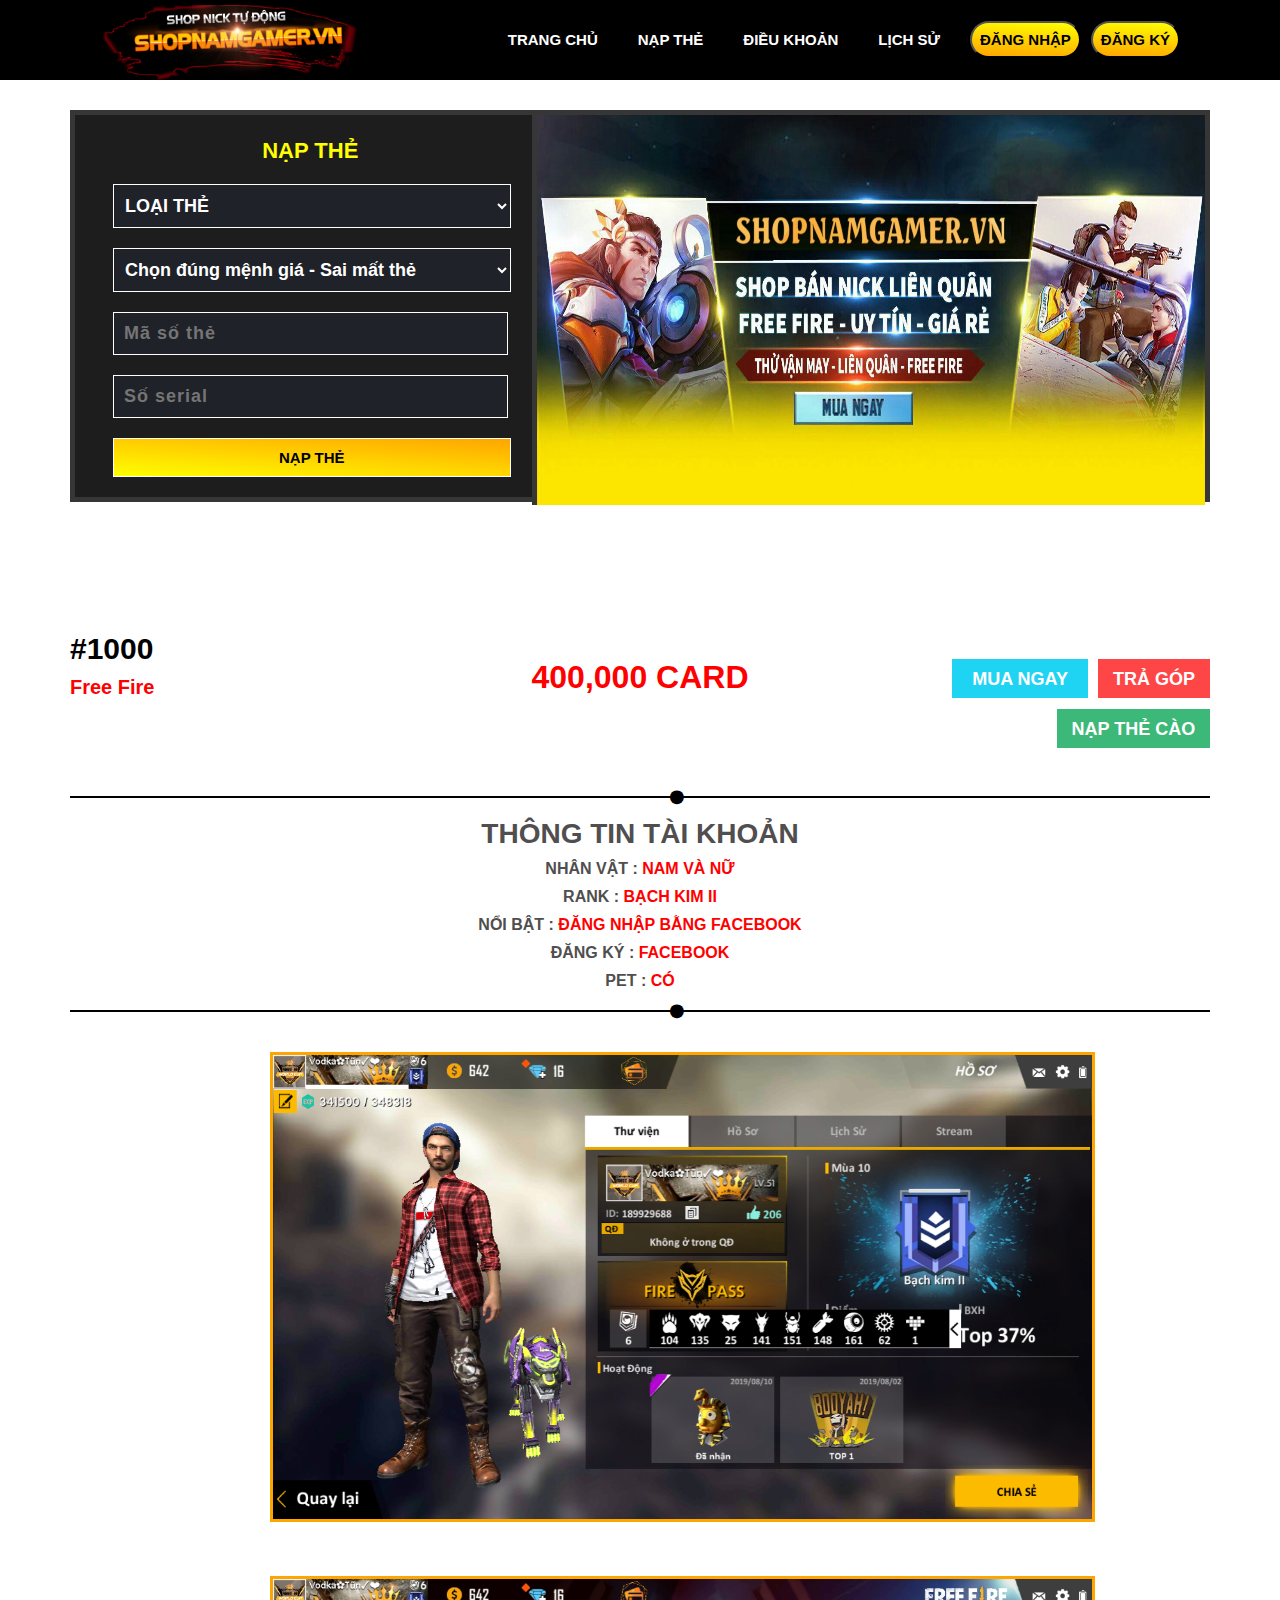
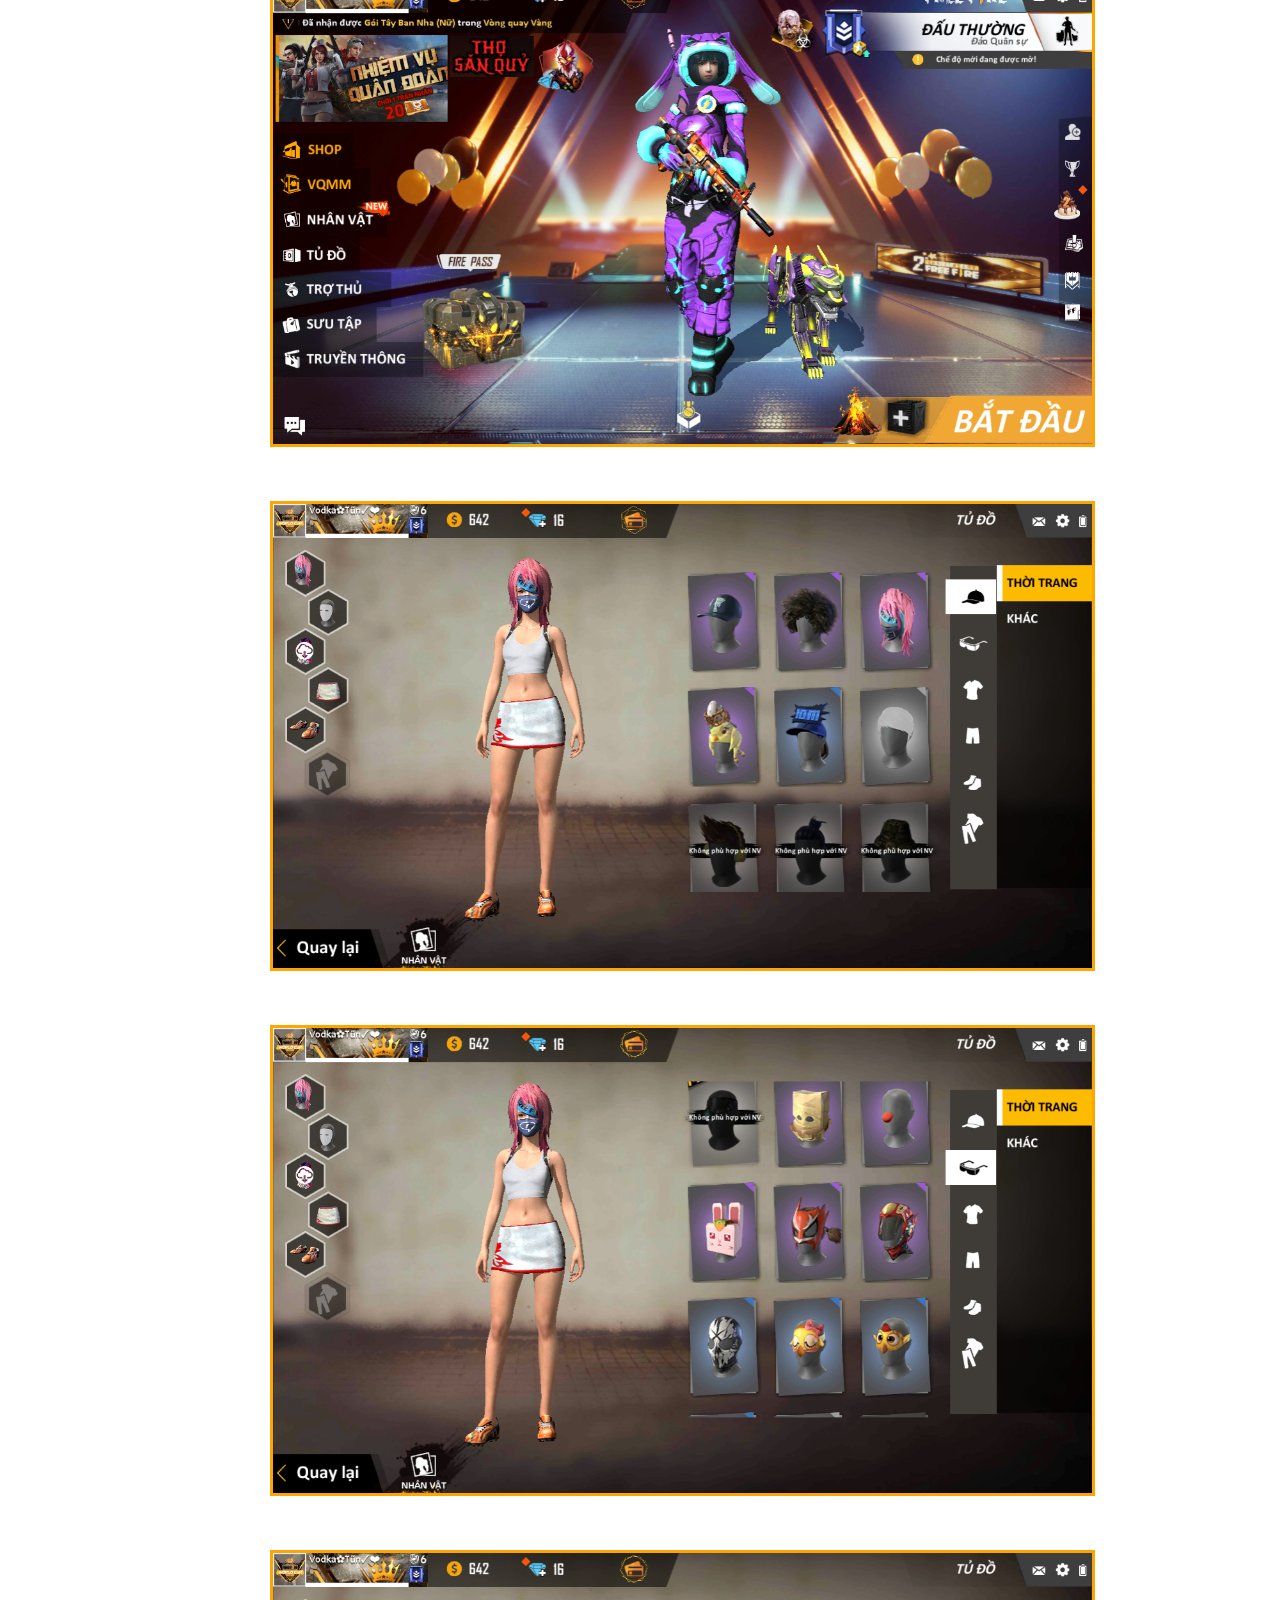
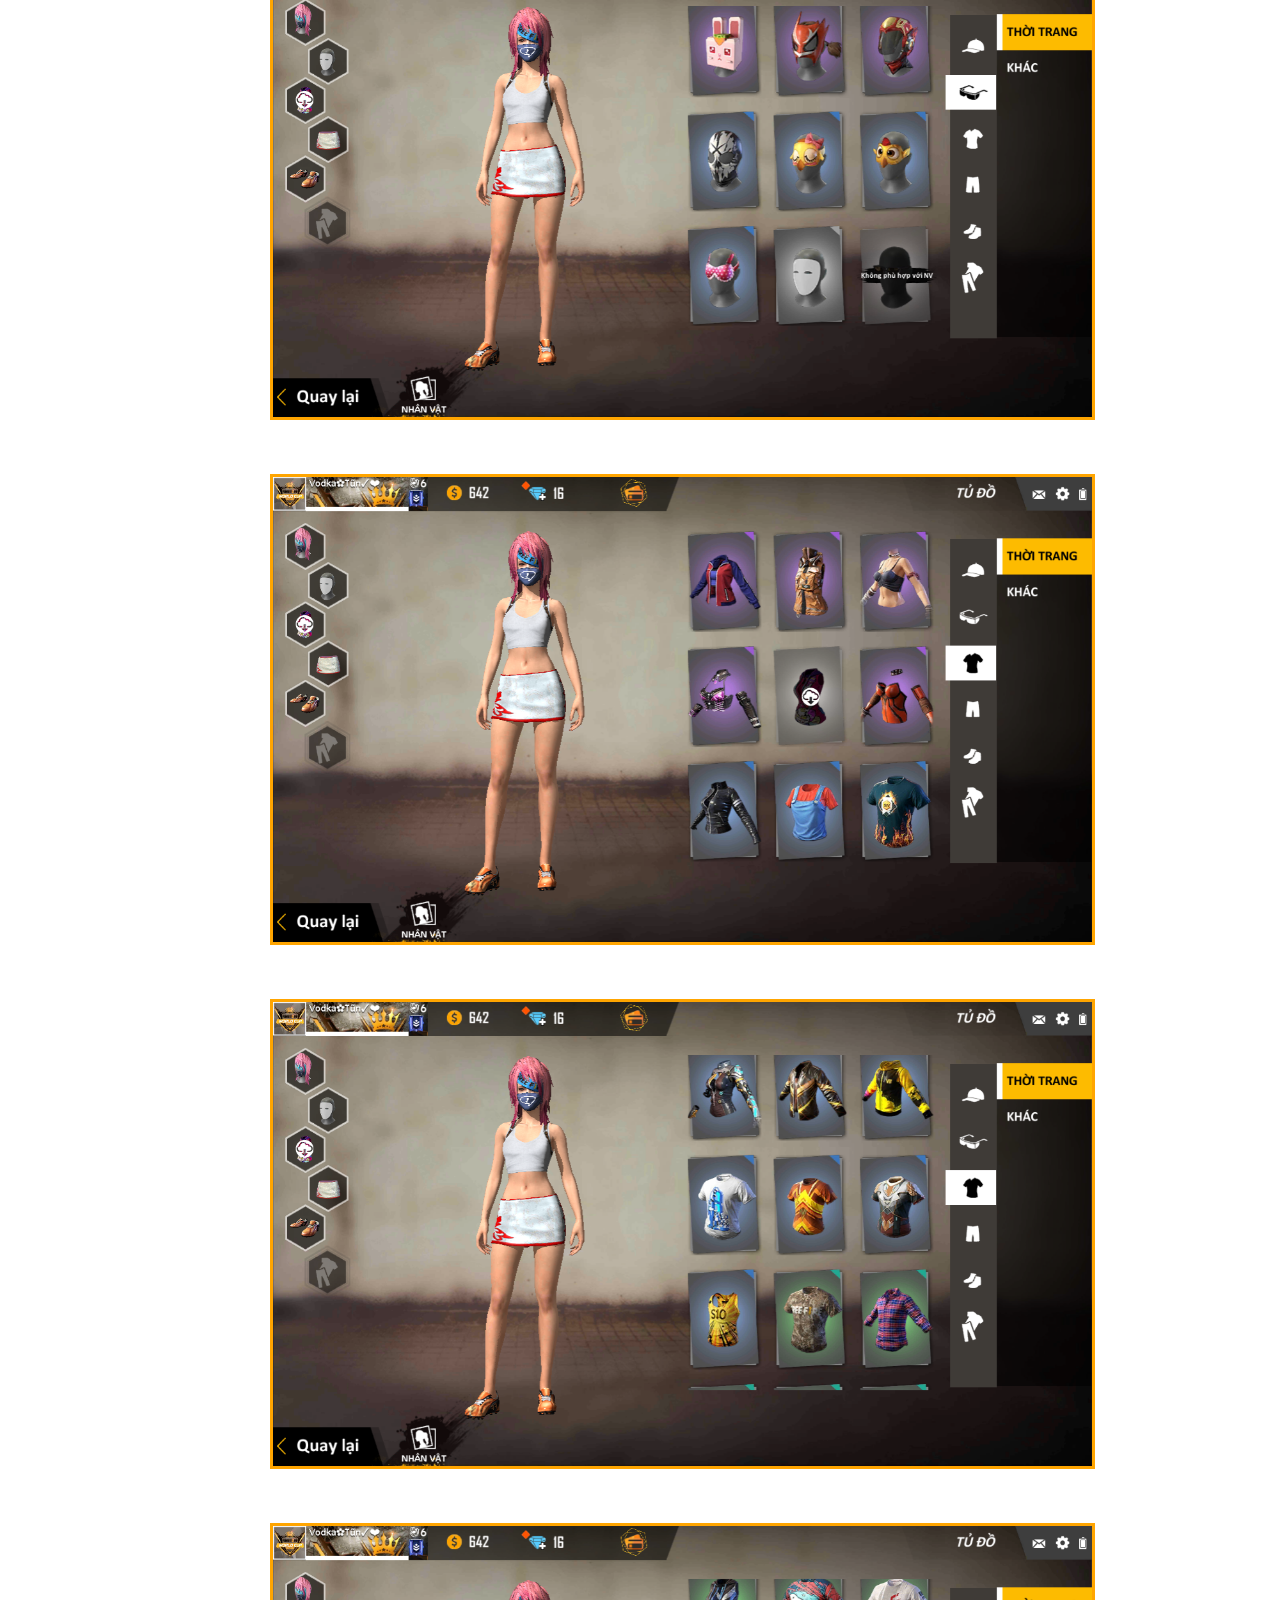
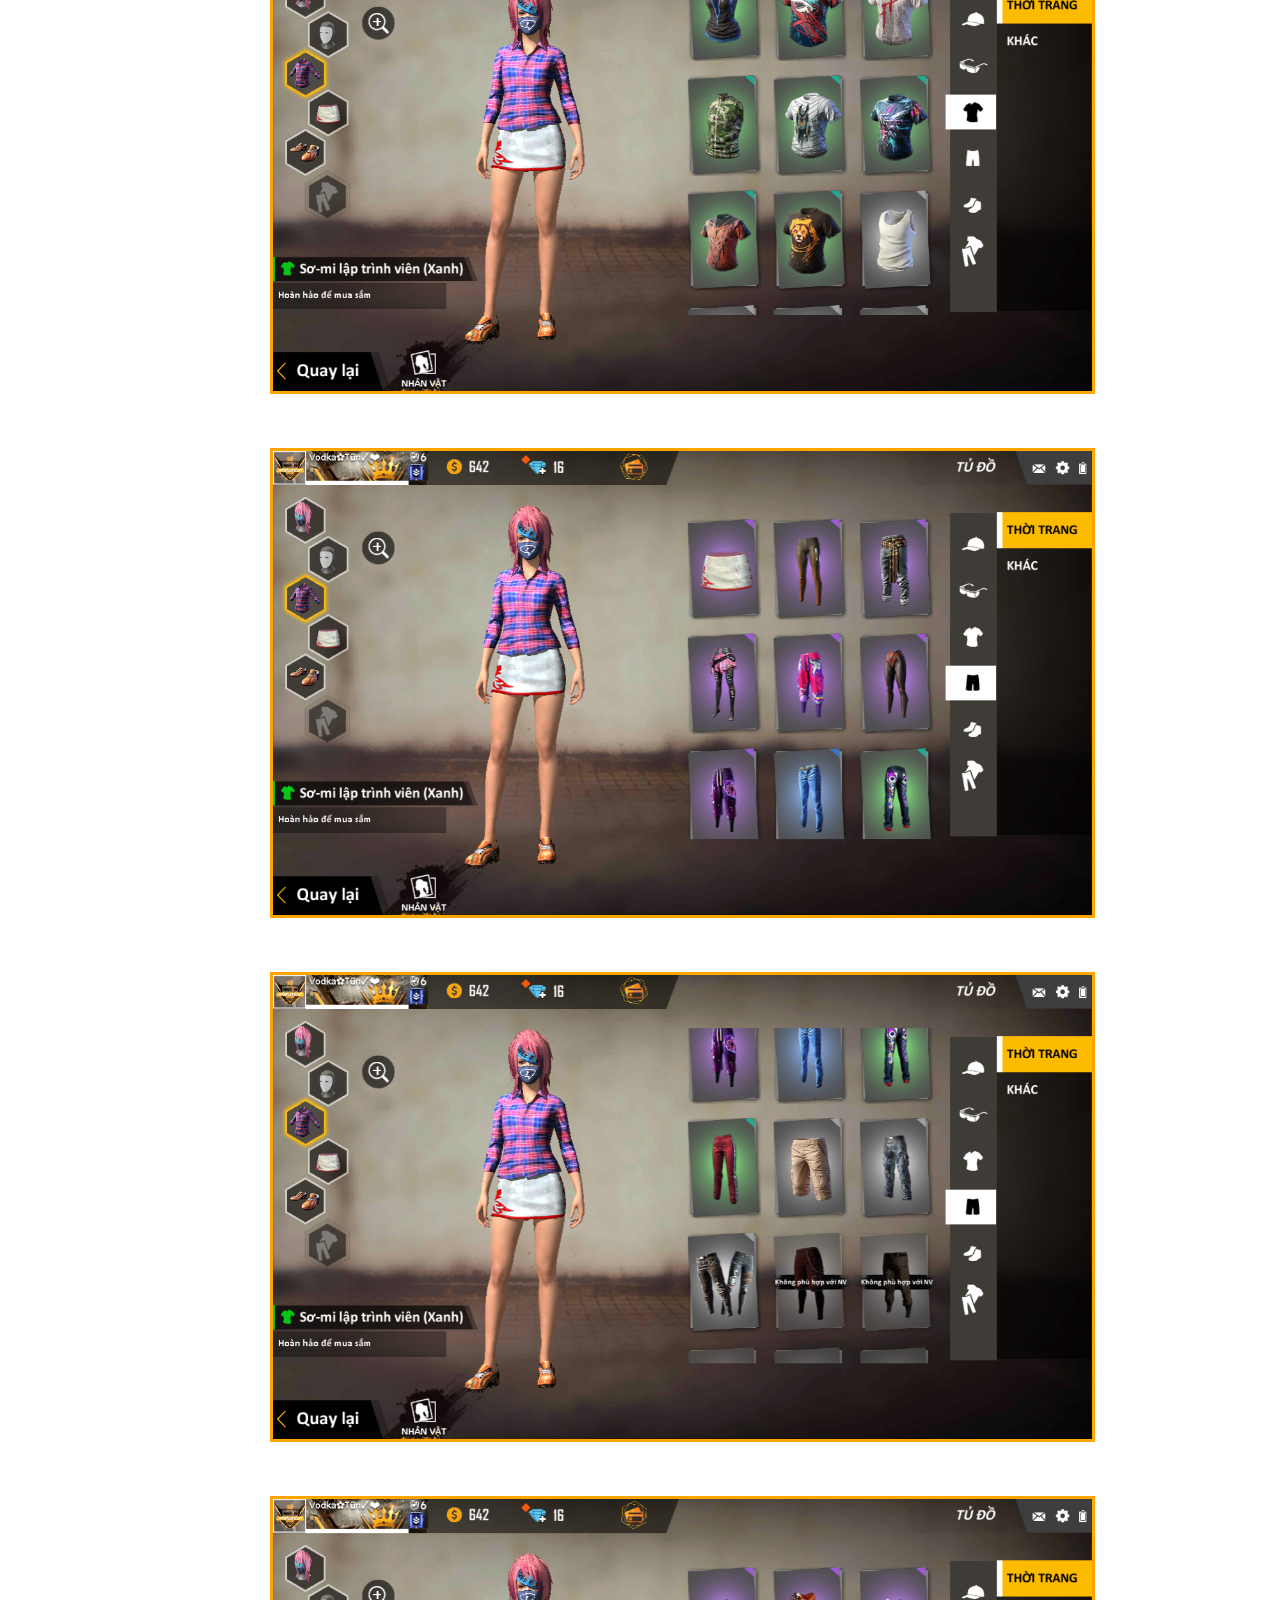
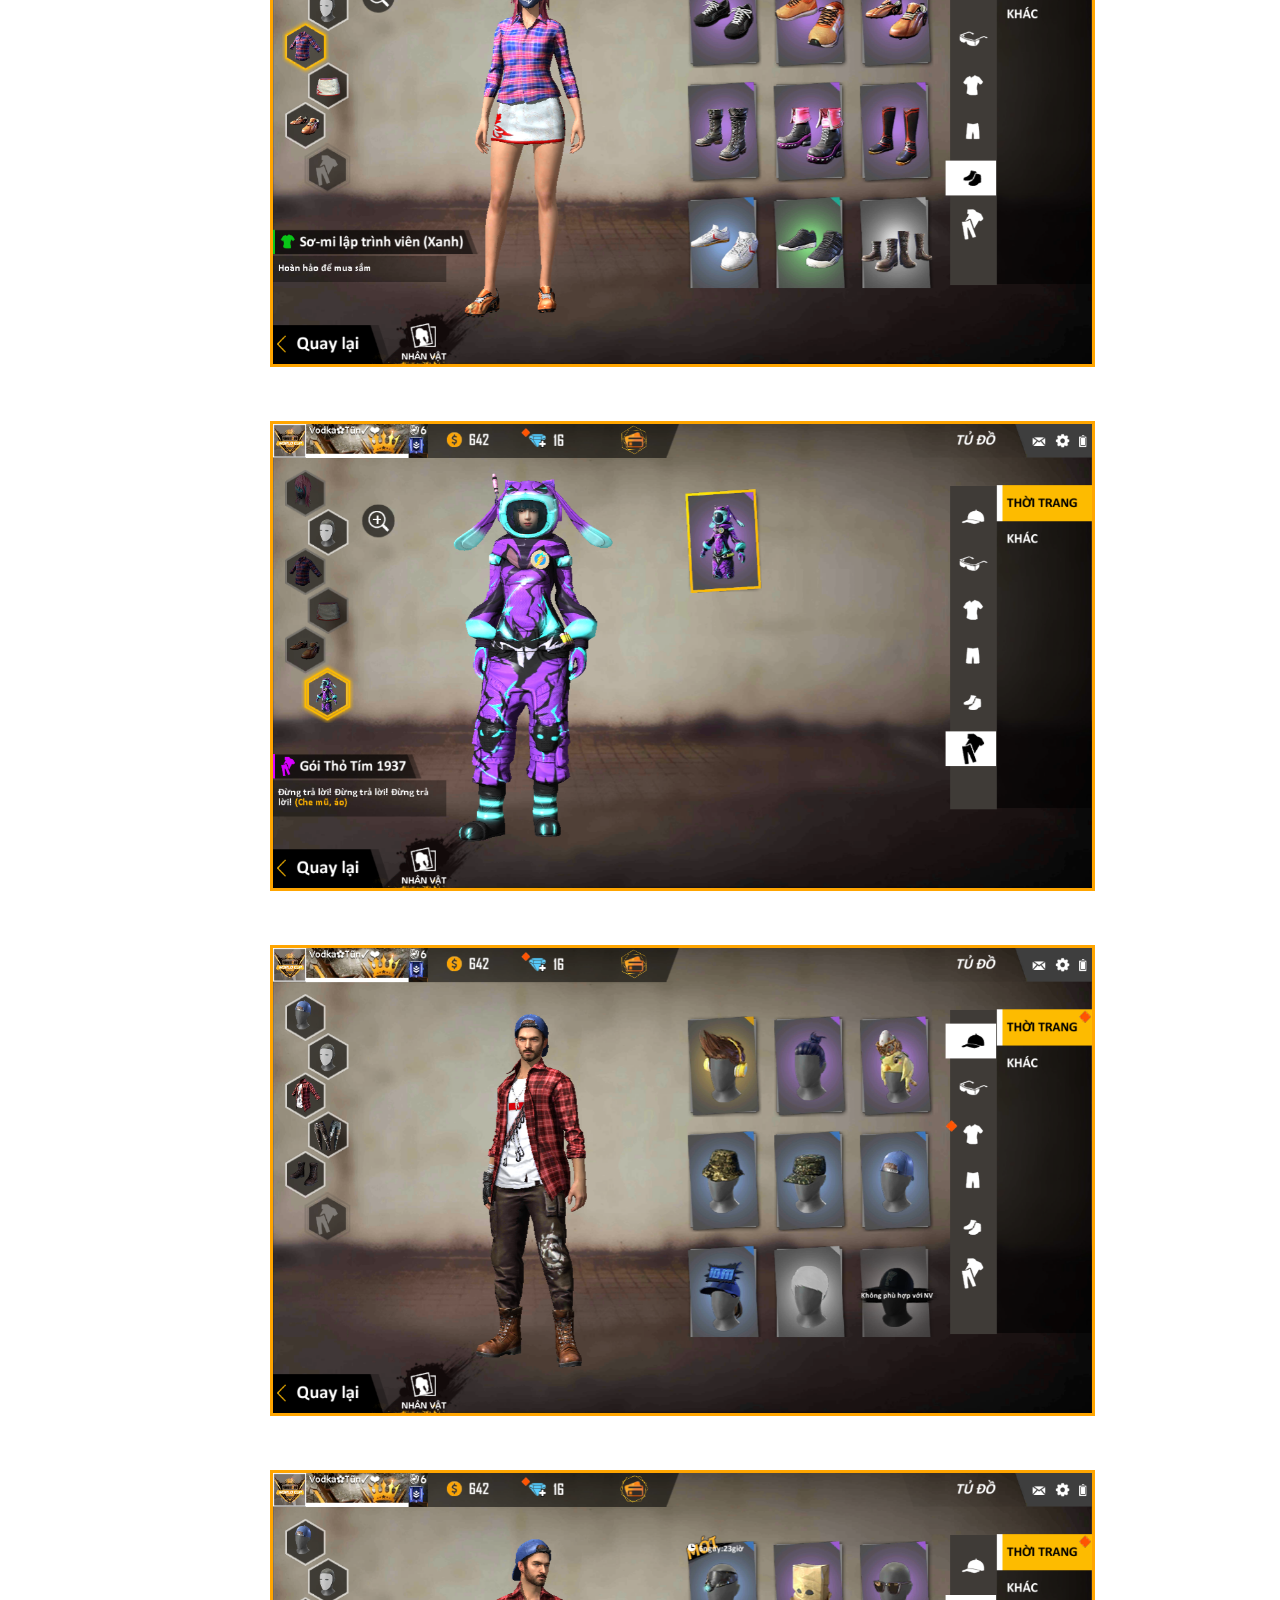
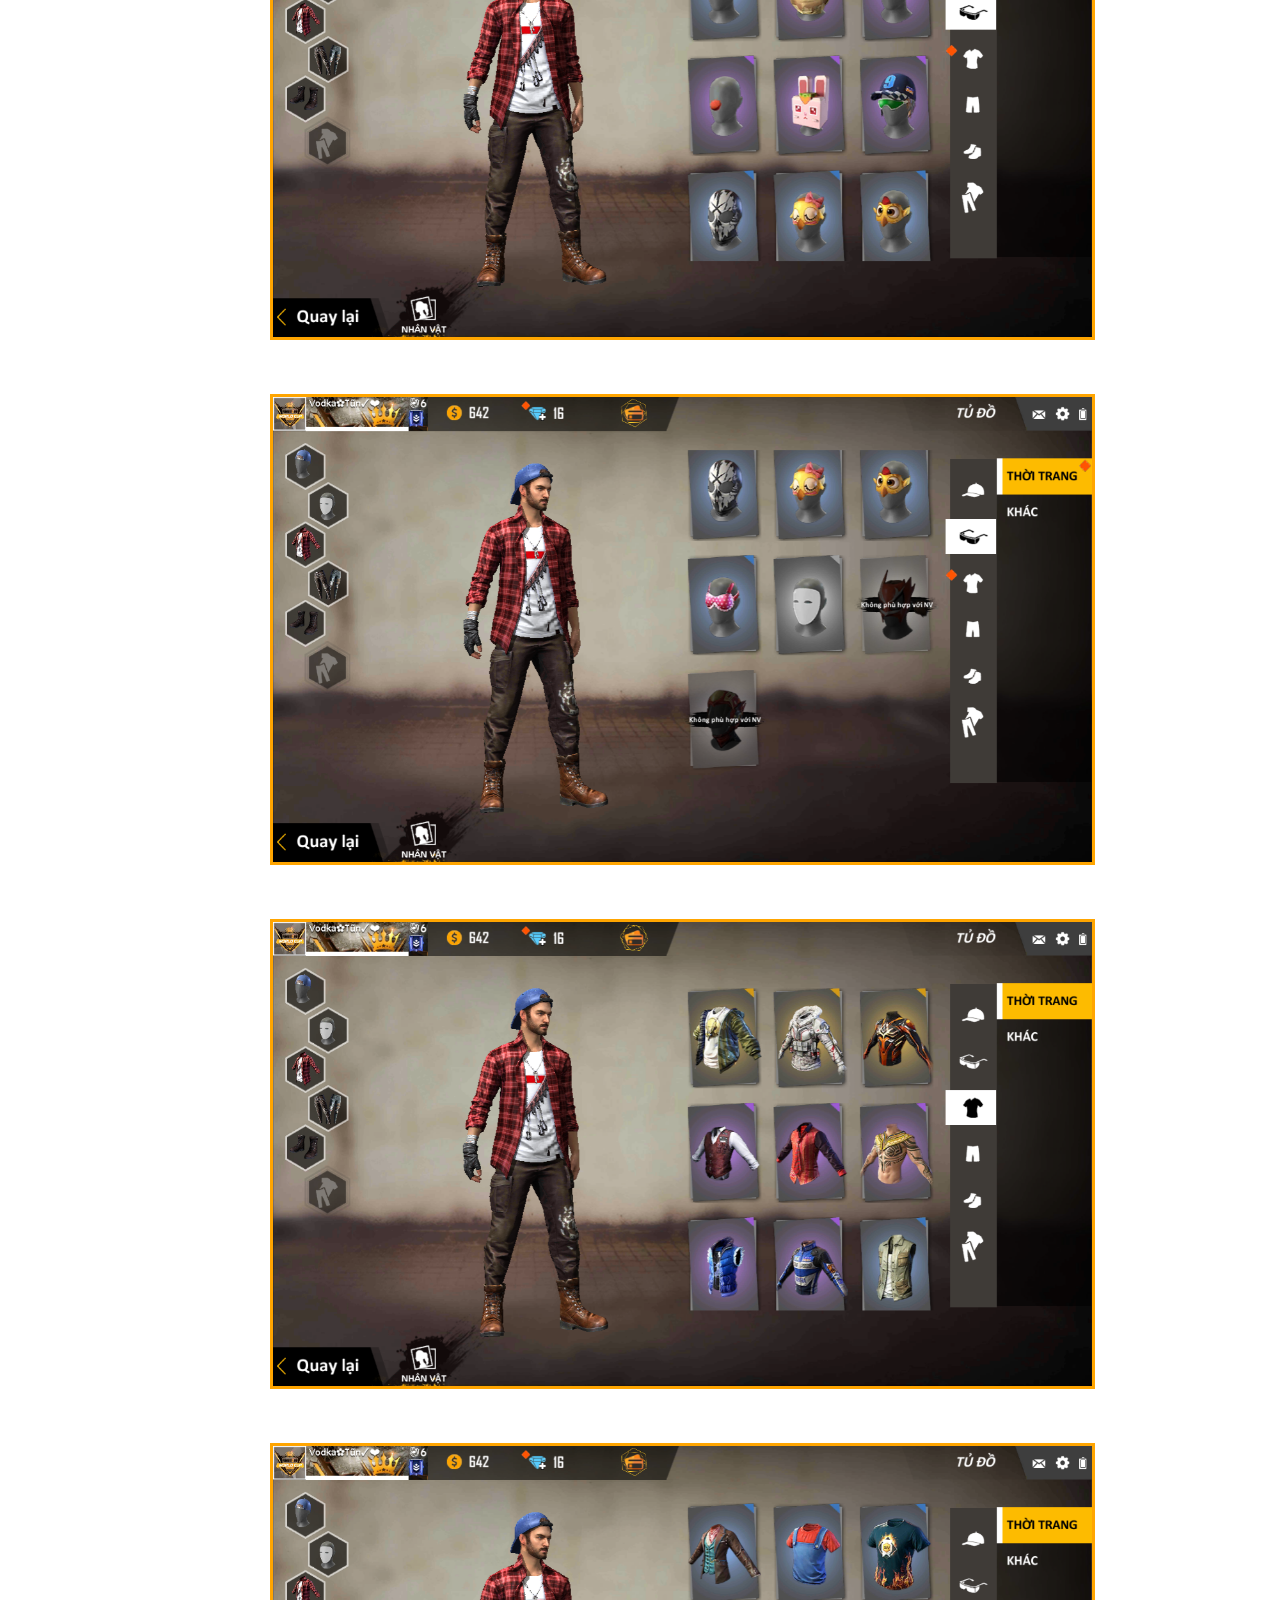
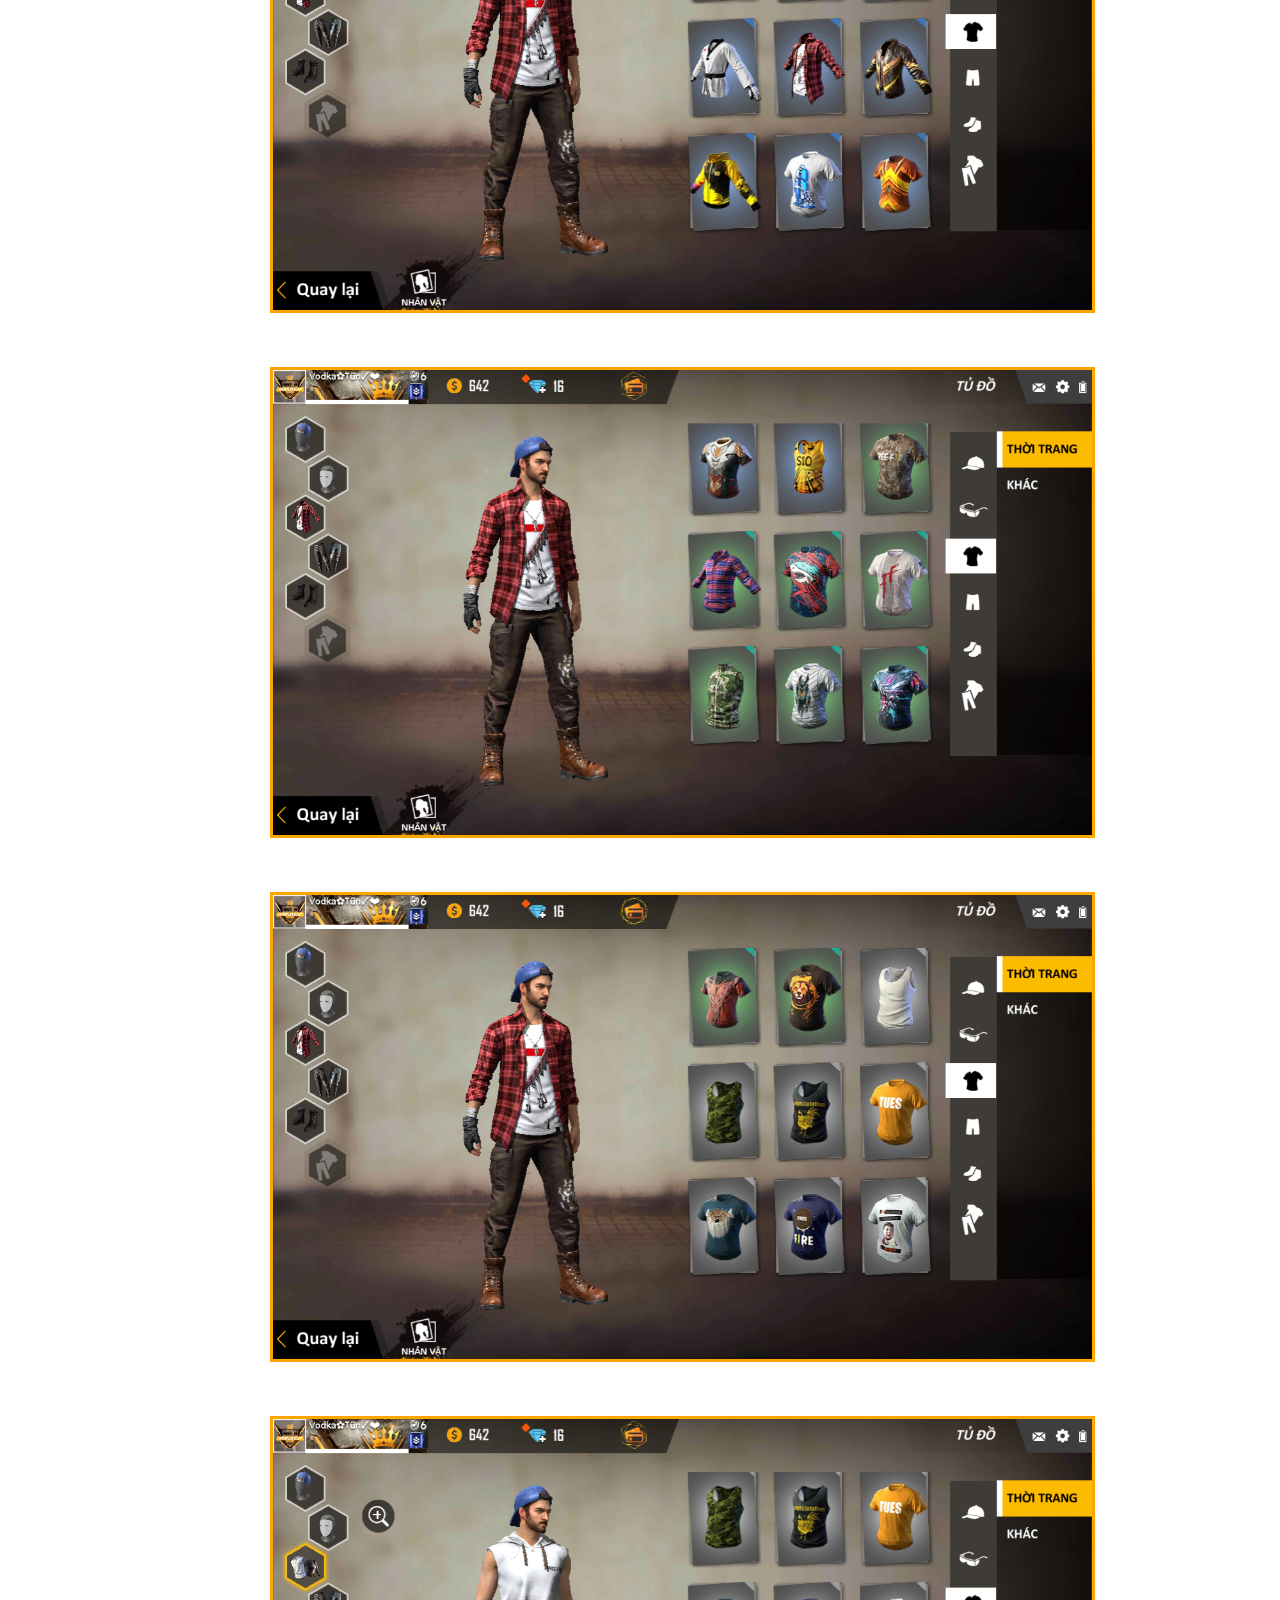
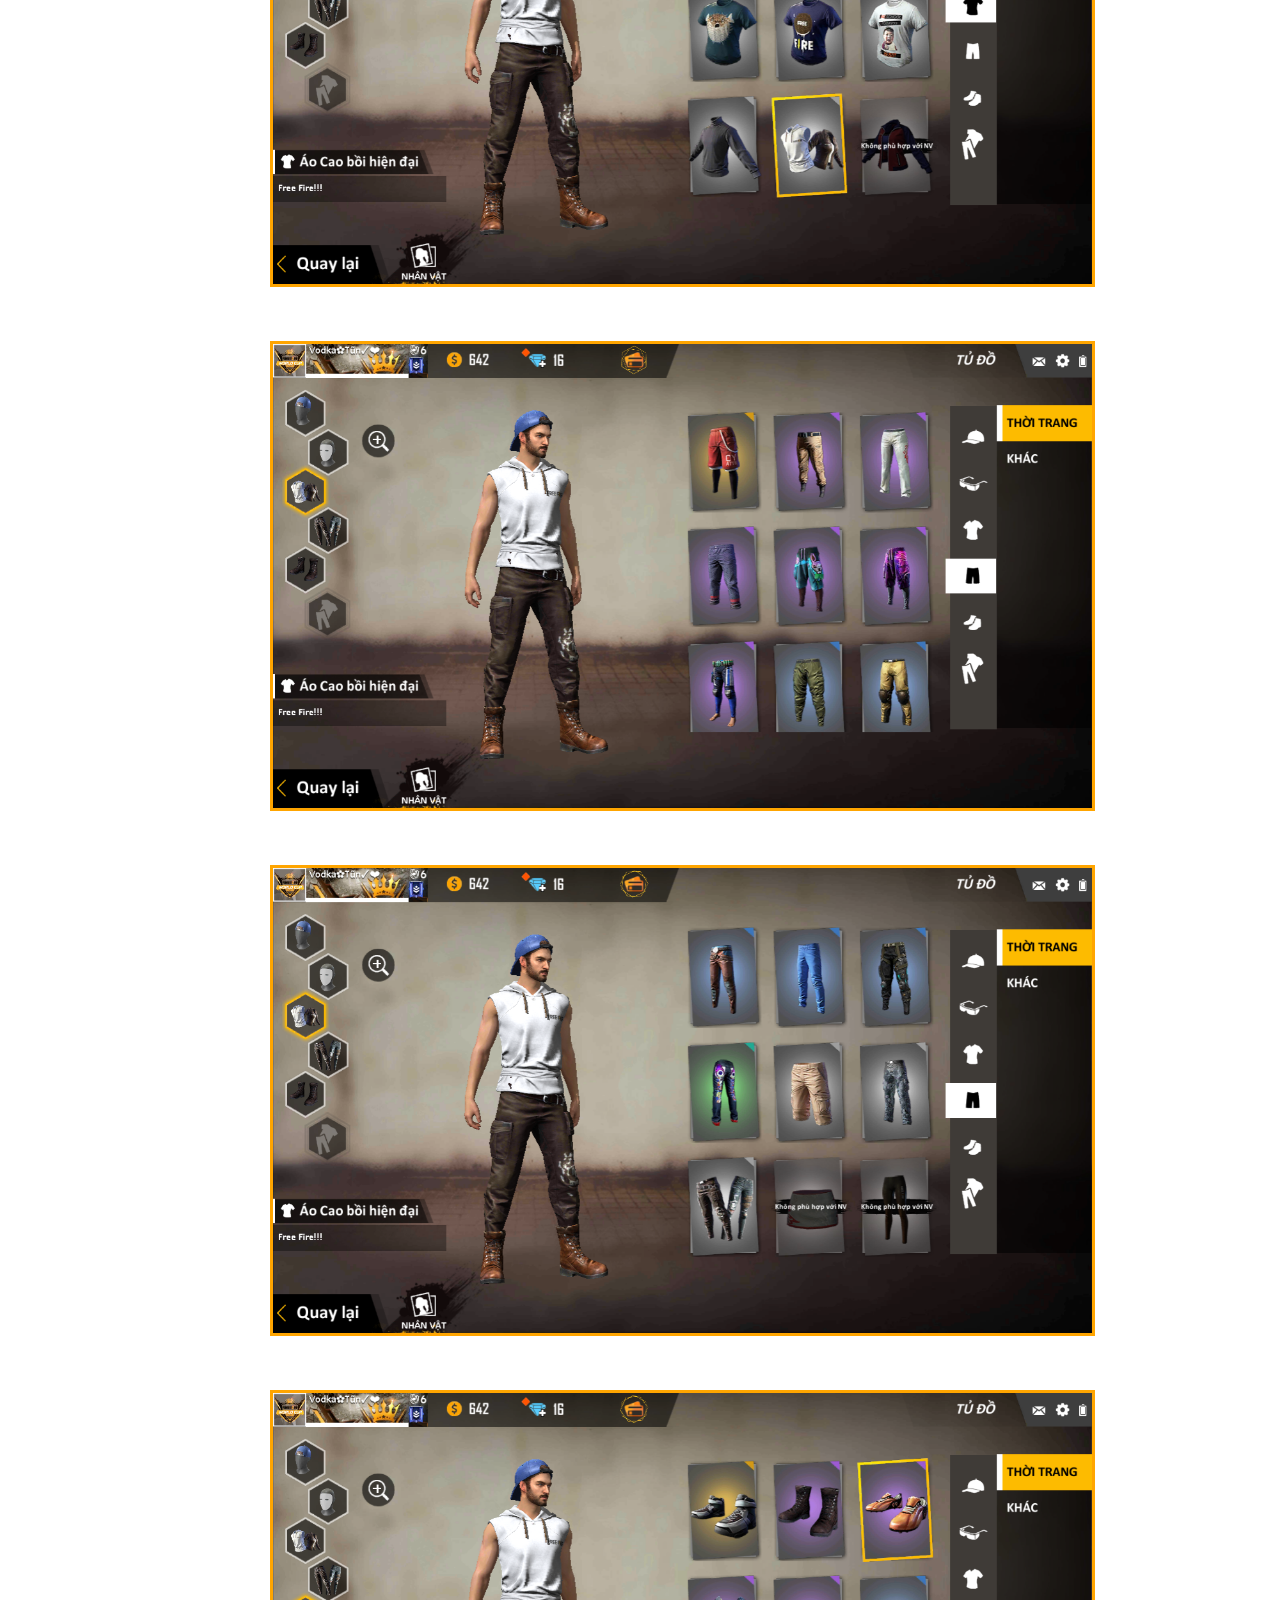
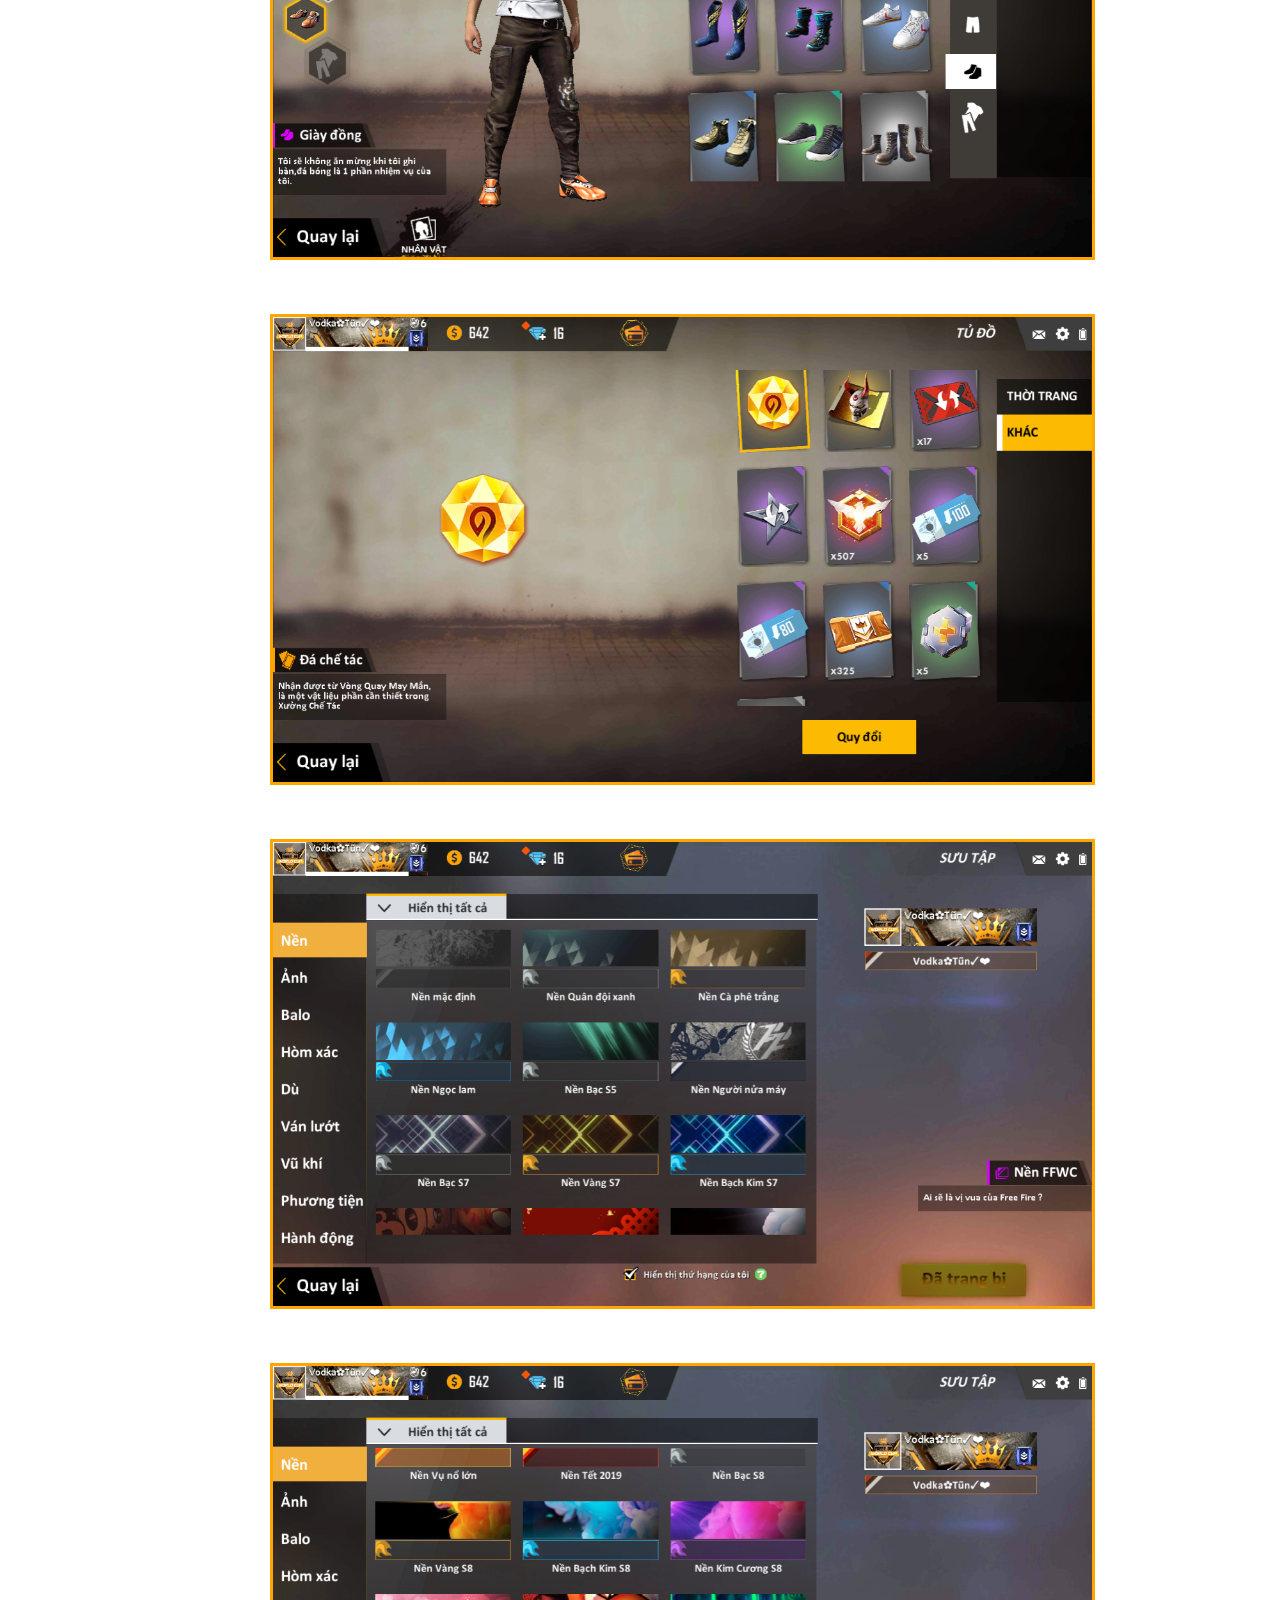
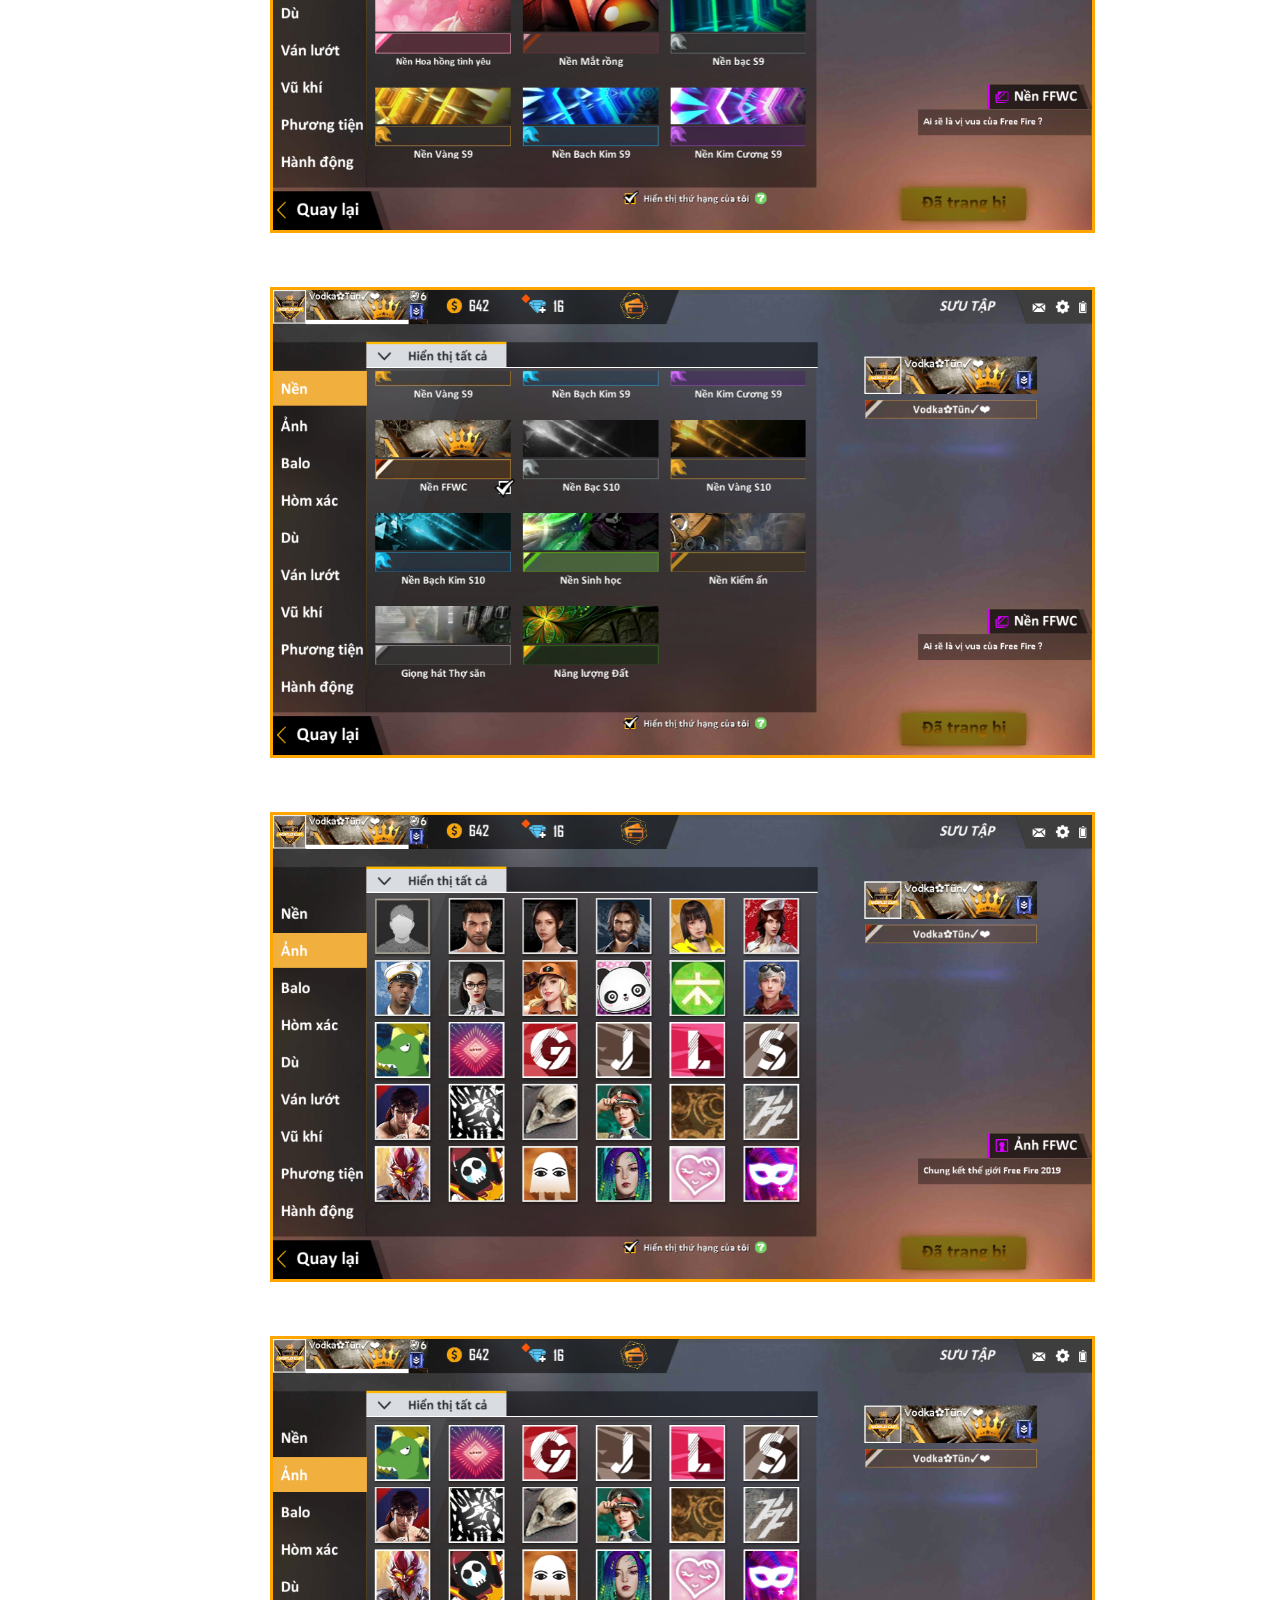
<file: 1000.html>
<!DOCTYPE html>
<html lang="en">
<head>
    <meta charset="UTF-8">
    <meta name="viewport" content="width=device-width, initial-scale=1.0, maximum-scale=1.0, user-scalable=0">
	<meta http-equiv="X-UA-Compatible" content="ie=edge">
	<link rel="shortcut icon" href="Acc/1000//Image/Icon.png" type="image/x-icon">
    <title>Free Fire - SHOPNAMGAMER.VN</title>
    <!-- CSS -->
    <link type="text/css" rel="stylesheet" href="Acc/1000/Css/main.css">
	<link href="https://stackpath.bootstrapcdn.com/font-awesome/4.7.0/css/font-awesome.min.css" rel="stylesheet">
	<link href="https://fonts.googleapis.com/css?family=Roboto&display=swap" rel="stylesheet">	
    <!-- JAVASCRIPT -->
    <script type="text/javascript" src="Acc/1000/Javascript/code.js"></script>
</head>
<body>
    <!-- MENU -->
    <header>
		<div class="logo"><a href="index.html"><img src="Index/Image/Icon2.png" width="277" height="75"></a></div>
		<form action="signup.html"><input type="submit" name="" value="Đăng ký"></form>
		<form action="login.html"><input type="submit" name="" value="Đăng Nhập"></form>
		<nav>
			<ul>
				<li><a href="index.html">TRANG CHỦ</a></li>
				<li><a href="napthe.html">NẠP THẺ</a></li>
				<li><a href="dieukhoan.html">ĐIỀU KHOẢN</a></li>        
				<li><a href="lichsu.html">LỊCH SỬ</a></li>
			</ul>
		</nav>
		<div class="menu-toggle"><i class="fa fa-bars" aria-hidden="true"></i></div>
    </header>
    <script src="https://code.jquery.com/jquery-3.4.1.js"></script>
    <script type="text/javascript">
        $(document).ready(function(){
            $('.menu-toggle').click(function(){
                $('nav').toggleClass('active');
             })
          })
</script>
	<!-- NẠP THẺ -->
	<div class="lable">
			<div class="pagebody">
			<ul>
				<li><img src="Nạp thẻ/Image/nền.png" width="763px" height="368px"></li>
				<li><a href="#tabs-1"><font color="yellow"><span class="hover">Nạp thẻ</span></font></a></li>
			</ul>
		<p>
			<select>
				<option>LOẠI THẺ</option>
				<option>MOBIFONE</option>
				<option>VIETTEL</option>
				<option>VINAPHONE</option>
				<option>ZING</option>
				<option>GARENA</option>
				<option>GATE</option>
				<option>SCOIN</option>
			</select>
		</p>
		<p> 
			<select>
				<option>Chọn đúng mệnh giá - Sai mất thẻ</option>
				<option>10.000 VNĐ</option>
				<option>20.000 VNĐ</option>
				<option>50.000 VNĐ</option>
				<option>100.000 VNĐ</option>
				<option>200.000 VNĐ</option>
				<option>500.000 VNĐ</option>
			</select>
		</p>
		<p>
			<input type="text" placeholder="Mã số thẻ">
		</p>
		<p>
			<input type="text" placeholder="Số serial">
		</p>
		<p>
			<input type="submit" name="NẠP THẺ" value="NẠP THẺ">
		</p>
		  </div>
	</div>
	<!-- ACC 1000 -->
    <div class="acc">
        <div class="acc1000">
            <p id="p1">#1000</p>
            <p id="p2">Free Fire</p>
            <p><img src="Acc/1000/Image/35.png" class="img1"></p>
            <p id="p3">400,000 CARD</p>
        <div class="tragop2">
            <a href=#>TRẢ GÓP</a>
        </div>
        <div onClick="openmodal()" class="muangay2">MUA NGAY</div>
        <div class="napthecao">
            <a href="#">NẠP THẺ CÀO</a>
        </div>
        </div>
    </div>
    <!-- THÔNG TIN TÀI KHOẢN -->
    <div class="info">
        <div class="in4">
            <p><i class="fa fa-circle" aria-hidden="true"></i></p>
        </div>
    </div>
    <div class="thongtin">
        <div class="thongtin1">
        <p id="font5">THÔNG TIN TÀI KHOẢN</p>
        <p>NHÂN VẬT : <span id="font">NAM VÀ NỮ</span></p>
        <p>RANK : <span id="font">BẠCH KIM II</span></p>
        <p>NỔI BẬT : <span id="font">ĐĂNG NHẬP BẰNG FACEBOOK</span></p>
        <p>ĐĂNG KÝ : <span id="font">FACEBOOK</span></p>
        <p>PET : <span id="font">CÓ</span></p>
    </div>
    </div>
    <div class="info">
    <div class="in4">
        <p><i class="fa fa-circle" aria-hidden="true"></i></p>
    </div>
</div>
<p id="p4">400,000 CARD</p>
    <div class="all">
        <div class="napthecao0">
            <a href="#">NẠP THẺ CÀO</a>
        </div>
        <div class="tragop0">
            <a href=#>TRẢ GÓP</a>
        </div>
        <div onClick="openmodal()" class="muangay0">MUA NGAY</div>
    </div>
    <div class="img1000">
        <p><img src="Acc/1000/Image/0.png" class="zoom"></p>
        <p><img src="Acc/1000/Image/1.png" class="zoom"></p>
        <p><img src="Acc/1000/Image/2.png" class="zoom"></p>
        <p><img src="Acc/1000/Image/3.png" class="zoom"></p>
        <p><img src="Acc/1000/Image/4.png" class="zoom"></p>
        <p><img src="Acc/1000/Image/5.png" class="zoom"></p>
        <p><img src="Acc/1000/Image/6.png" class="zoom"></p>
        <p><img src="Acc/1000/Image/7.png" class="zoom"></p>
        <p><img src="Acc/1000/Image/8.png" class="zoom"></p>
        <p><img src="Acc/1000/Image/9.png" class="zoom"></p>
        <p><img src="Acc/1000/Image/10.png" class="zoom"></p>
        <p><img src="Acc/1000/Image/11.png" class="zoom"></p>
        <p><img src="Acc/1000/Image/12.png" class="zoom"></p>
        <p><img src="Acc/1000/Image/13.png" class="zoom"></p>
        <p><img src="Acc/1000/Image/14.png" class="zoom"></p>
        <p><img src="Acc/1000/Image/15.png" class="zoom"></p>
        <p><img src="Acc/1000/Image/16.png" class="zoom"></p>
        <p><img src="Acc/1000/Image/17.png" class="zoom"></p>
        <p><img src="Acc/1000/Image/18.png" class="zoom"></p>
        <p><img src="Acc/1000/Image/19.png" class="zoom"></p>
        <p><img src="Acc/1000/Image/20.png" class="zoom"></p>
        <p><img src="Acc/1000/Image/21.png" class="zoom"></p>
        <p><img src="Acc/1000/Image/22.png" class="zoom"></p>
        <p><img src="Acc/1000/Image/23.png" class="zoom"></p>
        <p><img src="Acc/1000/Image/24.png" class="zoom"></p>
        <p><img src="Acc/1000/Image/25.png" class="zoom"></p>
        <p><img src="Acc/1000/Image/26.png" class="zoom"></p>
        <p><img src="Acc/1000/Image/27.png" class="zoom"></p>
        <p><img src="Acc/1000/Image/28.png" class="zoom"></p>
        <p><img src="Acc/1000/Image/29.png" class="zoom"></p>
        <p><img src="Acc/1000/Image/30.png" class="zoom"></p>
        <p><img src="Acc/1000/Image/31.png" class="zoom"></p>
        <p><img src="Acc/1000/Image/32.png" class="zoom"></p>
        <p><img src="Acc/1000/Image/33.png" class="zoom"></p>
        <p><img src="Acc/1000/Image/34.png" class="zoom"></p>
        <p><img src="Acc/1000/Image/35.png" class="zoom"></p>
        <p><img src="Acc/1000/Image/36.png" class="zoom"></p>
        <p><img src="Acc/1000/Image/37.png" class="zoom"></p>
        <p><img src="Acc/1000/Image/38.png" class="zoom"></p>
        <p><img src="Acc/1000/Image/39.png" class="zoom"></p>
        <p><img src="Acc/1000/Image/40.png" class="zoom"></p>
        <p><img src="Acc/1000/Image/41.png" class="zoom"></p>
        <p><img src="Acc/1000/Image/42.png" class="zoom"></p>
        <p><img src="Acc/1000/Image/43.png" class="zoom"></p>
    </div>
    <div class="tragopmuangay">
    <div class="tragop1">
            <a href=#>TRẢ GÓP</a>
		</div>
	<div onClick="openmodal" class="muangay1">MUA NGAY</div>
		</div>
	<!-- TÀI KHOẢN LIÊN QUAN -->
    <h1 style="text-align: center;">TÀI KHOẢN LIÊN QUAN</h1>
    <div class="gachchan">
    </div>
<!-- BUY ACC -->
<div class="buy">
	<div class="buyacc">
		<a href="1000.html"><img src="Free Fire/Image/IMG1.png"></a>
		<p>SHOPNAMGAMER.VN</p>
		<div class="background">
			<h4 id="m1">Nhân vật : <b id="font1">Nam và Nữ</b></h4>
			<h4 id="m2">Đăng ký : <b id="font2">Facebook</b></h4>
			<h4 id="m3">Pet : <b id="font3">Có</b></h4>
			<h4 id="m4">Rank : <b id="font4">Bạch kim II</b></h4>
	    <div class="money">
			<p>400,000<sup>đ</sup></p>
		</div>
		<div class="muangay">
            <form action="1000.html">
				<input type="submit" value="CHI TIẾT">
			</form>
		</div>
	</div>
	</div>
	<div class="buyacc">
		<a href="1000.html"><img src="Free Fire/Image/IMG1.png"></a>
		<p>SHOPNAMGAMER.VN</p>
		<div class="background">
			<h4 id="m1">Nhân vật : <b id="font1">Nam và Nữ</b></h4>
			<h4 id="m2">Đăng ký : <b id="font2">Facebook</b></h4>
			<h4 id="m3">Pet : <b id="font3">Có</b></h4>
			<h4 id="m4">Rank : <b id="font4">Bạch kim II</b></h4>
	    <div class="money">
			<p>400,000<sup>đ</sup></p>
		</div>
		<div class="muangay">
            <form action="1000.html">
				<input type="submit" value="CHI TIẾT">
			</form>
		</div>
	</div>
	</div>
	<div class="buyacc">
		<a href="1000.html"><img src="Free Fire/Image/IMG1.png"></a>
		<p>SHOPNAMGAMER.VN</p>
		<div class="background">
			<h4 id="m1">Nhân vật : <b id="font1">Nam và Nữ</b></h4>
			<h4 id="m2">Đăng ký : <b id="font2">Facebook</b></h4>
			<h4 id="m3">Pet : <b id="font3">Có</b></h4>
			<h4 id="m4">Rank : <b id="font4">Bạch kim II</b></h4>
	    <div class="money">
			<p>400,000<sup>đ</sup></p>
		</div>
		<div class="muangay">
            <form action="1000.html">
				<input type="submit" value="CHI TIẾT">
			</form>
		</div>
	</div>
	</div>
	<div class="buyacc">
		<a href="1000.html"><img src="Free Fire/Image/IMG1.png"></a>
		<p>SHOPNAMGAMER.VN</p>
		<div class="background">
			<h4 id="m1">Nhân vật : <b id="font1">Nam và Nữ</b></h4>
			<h4 id="m2">Đăng ký : <b id="font2">Facebook</b></h4>
			<h4 id="m3">Pet : <b id="font3">Có</b></h4>
			<h4 id="m4">Rank : <b id="font4">Bạch kim II</b></h4>
	    <div class="money">
			<p>400,000<sup>đ</sup></p>
		</div>
		<div class="muangay">
            <form action="1000.html">
				<input type="submit" value="CHI TIẾT">
			</form>
		</div>
	</div>
	</div>
	<div class="buyacc">
		<a href="1000.html"><img src="Free Fire/Image/IMG1.png"></a>
		<p>SHOPNAMGAMER.VN</p>
		<div class="background">
			<h4 id="m1">Nhân vật : <b id="font1">Nam và Nữ</b></h4>
			<h4 id="m2">Đăng ký : <b id="font2">Facebook</b></h4>
			<h4 id="m3">Pet : <b id="font3">Có</b></h4>
			<h4 id="m4">Rank : <b id="font4">Bạch kim II</b></h4>
	    <div class="money">
			<p>400,000<sup>đ</sup></p>
		</div>
		<div class="muangay">
            <form action="1000.html">
				<input type="submit" value="CHI TIẾT">
			</form>
		</div>
	</div>
	</div>
	<div class="buyacc">
		<a href="1000.html"><img src="Free Fire/Image/IMG1.png"></a>
		<p>SHOPNAMGAMER.VN</p>
		<div class="background">
			<h4 id="m1">Nhân vật : <b id="font1">Nam và Nữ</b></h4>
			<h4 id="m2">Đăng ký : <b id="font2">Facebook</b></h4>
			<h4 id="m3">Pet : <b id="font3">Có</b></h4>
			<h4 id="m4">Rank : <b id="font4">Bạch kim II</b></h4>
	    <div class="money">
			<p>400,000<sup>đ</sup></p>
		</div>
		<div class="muangay">
            <form action="1000.html">
				<input type="submit" value="CHI TIẾT">
			</form>
		</div>
	</div>
	</div>
	<div class="buyacc">
		<a href="1000.html"><img src="Free Fire/Image/IMG1.png"></a>
		<p>SHOPNAMGAMER.VN</p>
		<div class="background">
			<h4 id="m1">Nhân vật : <b id="font1">Nam và Nữ</b></h4>
			<h4 id="m2">Đăng ký : <b id="font2">Facebook</b></h4>
			<h4 id="m3">Pet : <b id="font3">Có</b></h4>
			<h4 id="m4">Rank : <b id="font4">Bạch kim II</b></h4>
	    <div class="money">
			<p>400,000<sup>đ</sup></p>
		</div>
		<div class="muangay">
            <form action="1000.html">
				<input type="submit" value="CHI TIẾT">
			</form>
		</div>
	</div>
	</div>
	<div class="buyacc">
		<a href="1000.html"><img src="Free Fire/Image/IMG1.png"></a>
		<p>SHOPNAMGAMER.VN</p>
		<div class="background">
			<h4 id="m1">Nhân vật : <b id="font1">Nam và Nữ</b></h4>
			<h4 id="m2">Đăng ký : <b id="font2">Facebook</b></h4>
			<h4 id="m3">Pet : <b id="font3">Có</b></h4>
			<h4 id="m4">Rank : <b id="font4">Bạch kim II</b></h4>
	    <div class="money">
			<p>400,000<sup>đ</sup></p>
		</div>
		<div class="muangay">
            <form action="1000.html">
				<input type="submit" value="CHI TIẾT">
			</form>
		</div>
	</div>
	</div>
</div>
<!-- MODAL -->
<div id="modal">
	<div class="modal-scroll">
		<div class="modal-content">
			<div class="modal-header">
				<span onClick="xclosemodal()" class="x-close"><i class="fa fa-times" aria-hidden="true"></i></span>
				<h2>Xác nhận mua tài khoản</h2>		
			</div>
			<div class="modal-body">
				<button class="tablinks active">Thanh toán</button>
				<button class="tablinks">Tài khoản</button>
				<div id="Thanh toán" class="tabcontent">
					<div class="modal-info">
						<h2>Thông tin tài khoản <font color="red">#2000</font></h2>
						<h4>Nhà phát hành : <b id="font-center1">Garena</b></h4>
						<div class="modal-color">
							<h4>Tên game : <b id="font-center2">Free Fire</b></h4>
						</div>
						<div id="modal-bottom">
							<h4>Giá tiền : <b id="font-center3">400,000đ</b></h4>
						</div>
					</div>
				</div>
				<div id="Tài khoản" class="tabcontent">
					<div class="modal-info">
						<h2>Chi tiết tài khoản <font color="red">#1000</font></h2>
						<h4>Nhân vật : <b id="font-center4">Nam và Nữ</b></h4>
						<div class="modal-color">
							<h4>Rank : <b id="font-center5">Bạch Kim II</b></h4>
						</div>
						<h4>Nổi bật : <b id="font-center6">Đăng nhập bằng Facebook</b></h4>
						<div class="modal-color">
							<h4>Pet : <b id="font-center7">Có</b></h4>
						</div>
						<div id="modal-bottom">
						<h4>Đăng ký : <b id="font-center8">Facebook</b></h4>
						</div>
					</div>
				</div>
				<p><div class="modal-login"><a href="login.html"><font color="red">Bạn phải đăng nhập mới có thể mua tài khoản tự động.</font></a></div></p>
			</div>
			<div class="modal-footer">
				<button onClick="closemodal()" class="close">ĐÓNG</button>
				<button class="login">ĐĂNG NHẬP</button>
			</div>
		</div>
	</div>
</div>
<!-- CONTACT -->
	<div class="start">
	    <div class="contact">
		    <font color="#00ff55"><p>HỆ THỐNG BÁN ACC LIÊN QUÂN - FREE FIRE  <br>TỰ ĐỘNG ĐẢM BẢO UY TÍN VÀ CHẤT LƯỢNG.</p></font>
		    <p>Chuyên Mua Bán ACC Game Liên Quân Và <br> Có Phần Thử Vận May Siêu Hot Siêu Hấp <br> Dẫn Và Tràn Đầy Nhiều Phần Thưởng Có <br> Giá Trị.</p>
	            <div class="admin">
				    <p>Làm Hài Lòng Khách Hàng Là Phương <br> Châm Của Shop Chúng Tôi. Rất Vui <br> Được Phục Vụ Các Bạn. Cảm Ơn Vì Đã <br> Ủng Hộ Shop. Chúc Bạn Và Gia Đình Có <br> Một Ngày Thật Vui Vẻ !</p>
			    </div>
				<div class="support">
					<iframe src="https://www.facebook.com/plugins/page.php?href=https%3A%2F%2Fwww.facebook.com%2Fshopnamgamer13%2F%3Feid%3DARCR3MrYrf4Uoq-nCbxwNDpBwx4uxLa3l8NbIJzPsoBeBegEAJEOau2MkCaHurZoF77fE0BcKR-L6dMv&tabs=timeline&width=320&height=350&small_header=true&adapt_container_width=true&hide_cover=true&show_facepile=true&appId" width="320" height="350" style="border:none;overflow:hidden" scrolling="no" frameborder="0" allowTransparency="true" allow="encrypted-media"></iframe>				</div>
			    <div class="link">
			    	<font color="#00eeff"><p>ADMIN HỖ TRỢ KHÁCH HÀNG 24/24 VỚI ĐỘI <br> NGŨ HỖ TRỢ NHIỆT TÌNH VÀ THÂN THIỆN.</p>
			        <p><i class="fa fa-phone fa-lg" aria-hidden="true" style="padding-right: 5px;"></i><font size="4"> 0905.385.283</font></p>
			        <p><i class="fa fa-envelope " aria-hidden="true" style="padding-right: 10px;"></i><font size="4" style="text-transform: lowercase;">shopnamgamer@gmail.com</font></p></font>
				    <p>
				        <a href="https://www.facebook.com/shopnamgamer/" target="_blank"><font color="#00eeff"><i class="fa fa-facebook-official fa-2x" aria-hidden="true" style="padding: 0 20px 0 120px;"></i></font></a>
				        <a href="https://www.youtube.com/channel/UCqdPaOzjaYTqXI3oSDPcQig?view_as=subscriber" target="_blank"><font color="#00eeff"><i class="fa fa-youtube-play fa-2x" aria-hidden="true"></i></font></a>
				    </p>
			    </div>
			    <div class="image">
			    <p><a href="index.html"><img src="Index/Image/Icon2.png" width="400" height="150"></a></p>
			    </div>
	    </div>
    </div>
	<div class="table">
			<h3 style="font-weight: 500;">© 2019 Power By <a href="https://www.facebook.com/Shop-Nam-Gamer-103196224376735/?ref=page_internal"><font color="#8a8a8a"><span style="cursor: pointer; font-weight: bold;" class="hover">Shop Nam Gamer</span></font></a></h3>
	</div>
	<style>
			img[alt="www.000webhost.com"]{
				display: none;
			}
    </style>
</body>
<script>
	var buttons = document.getElementsByClassName('tablinks');
	var contents = document.getElementsByClassName('tabcontent');
	function showContent(id){
		for (var i = 0; i < contents.length; i++) {
			contents[i].style.display = 'none';
		}
		var content = document.getElementById(id);
		content.style.display = 'block';
	}
	for (var i = 0; i < buttons.length; i++) {
		buttons[i].addEventListener("click", function(){
			var id = this.textContent;
			for (var i = 0; i < buttons.length; i++) {
				buttons[i].classList.remove("active");
			}
			this.className += " active";
			showContent(id);
		});
	}
	showContent('Thanh toán');
</script>
<!-- Load Facebook SDK for JavaScript -->
<div id="fb-root"></div>
<script>
  window.fbAsyncInit = function() {
	FB.init({
	  xfbml            : true,
	  version          : 'v6.0'
	});
  };

  (function(d, s, id) {
  var js, fjs = d.getElementsByTagName(s)[0];
  if (d.getElementById(id)) return;
  js = d.createElement(s); js.id = id;
  js.src = 'https://connect.facebook.net/vi_VN/sdk/xfbml.customerchat.js';
  fjs.parentNode.insertBefore(js, fjs);
}(document, 'script', 'facebook-jssdk'));</script>

<!-- Your customer chat code -->
<div class="fb-customerchat"
  attribution=setup_tool
  page_id="100780521463624"
theme_color="#fa3c4c"
logged_in_greeting="Xin chào ! Shop có thể giúp gì được cho bạn ?"
logged_out_greeting="Xin chào ! Shop có thể giúp gì được cho bạn ?">
</div>
</html>
</file>
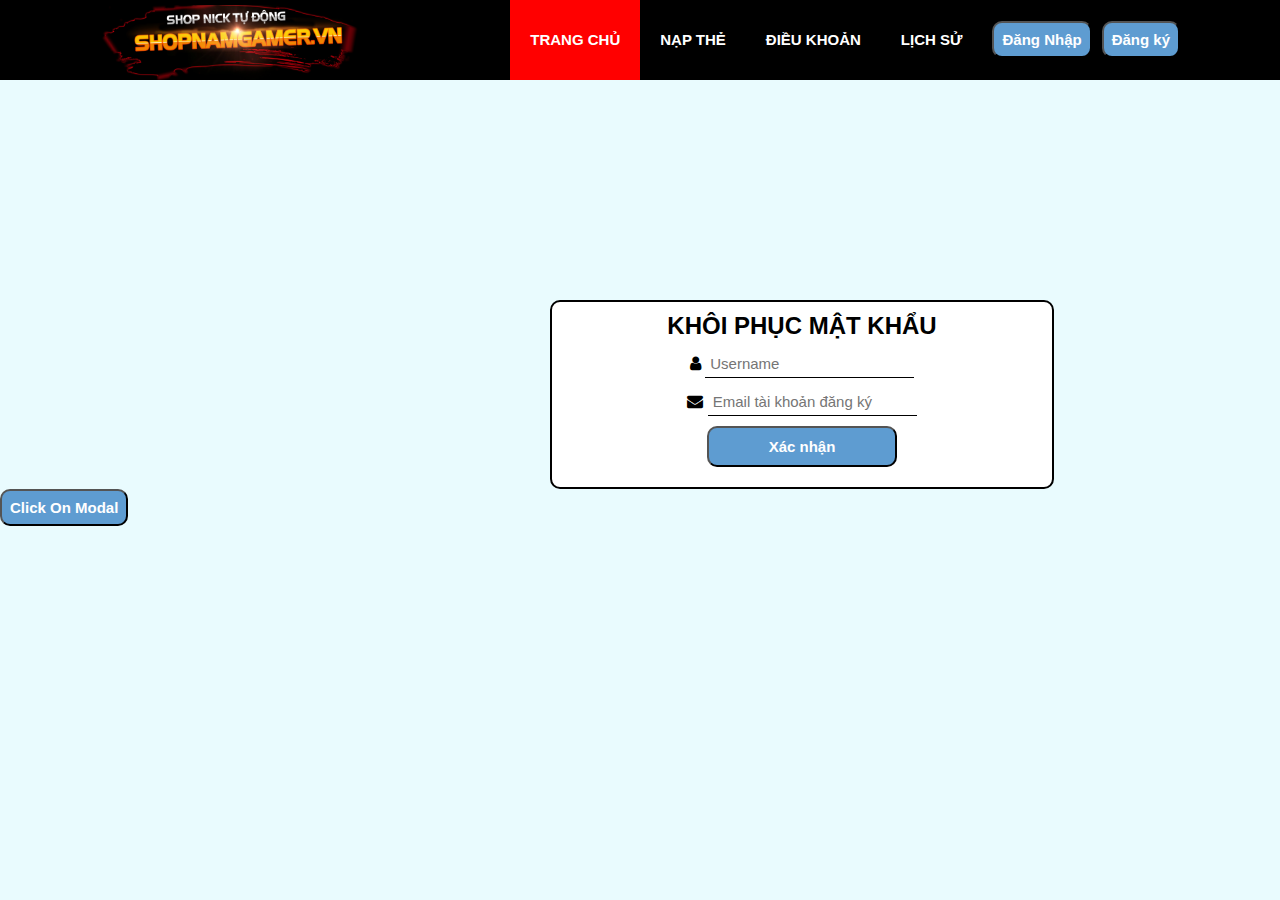
<file: quenmatkhau.html>
<!DOCTYPE html>
<html lang="en">
<head>
    <meta charset="UTF-8">
    <meta name="viewport" content="width=device-width, initial-scale=1.0, maximum-scale=1.0, user-scalable=0">
	<meta http-equiv="X-UA-Compatible" content="ie=edge">
	<link rel="shortcut icon" href="Index/Image/Icon.png" type="image/x-icon">
    <title>Shop Nick Free Fire - Liên Quân Mobile Uy Tín, Chất Lượng Của Nam Gamer</title>
    <meta name="description" content="Shop Bán Acc Free Fire - Liên Quân Mobie Up Tín - Chất Lượng">
	<meta name="keywords" content="shop bán free fire, shop bán liên quân, shop bán acc, shop bán nick uy tín">
	<link name="canonical" href="https://shopnamgamer.vn">
	<meta content="" name="author"/>
	<meta property="og:type" content="website"/>
	<meta property="og:url" content="https://shopnamgamer.vn"/>
	<meta property="og:title" content="Shop Nick Free Fire - Liên Quân Mobile Uy Tín, Chất Lượng Của Nam Gamer"/>
	<meta property="og:description" content="Shop Bán Nick Free Fire - Liên Quân Mobile Uy Tín, Chất Lượng"/>
	<!-- CSS -->
	<link href="https://stackpath.bootstrapcdn.com/font-awesome/4.7.0/css/font-awesome.min.css" rel="stylesheet">	
	<link type="text/css" rel="stylesheet" href="Quên mật khẩu/Css/main.css">
</head>
<body>
	<!-- MENU -->
    <header>
		<div class="logo"><a href="index.html"><img src="Index/Image/Icon2.png" width="277" height="75"></a></div>
		<form action="signup.html"><input type="submit" name="" value="Đăng ký"></form>
		<form action="login.html"><input type="submit" name="" value="Đăng Nhập"></form>
		<nav>
			<ul>
				<li><a href="index.html" class="active">TRANG CHỦ</a></li>
				<li><a href="napthe.html">NẠP THẺ</a></li>
				<li><a href="dieukhoan.html">ĐIỀU KHOẢN</a></li>        
				<li><a href="lichsu.html">LỊCH SỬ</a></li>
			</ul>
		</nav>
		<div class="menu-toggle"><i class="fa fa-bars" aria-hidden="true"></i></div>
    </header>
    <script src="https://code.jquery.com/jquery-3.4.1.js"></script>
    <script type="text/javascript">
        $(document).ready(function(){
            $('.menu-toggle').click(function(){
                $('nav').toggleClass('active');
             })
          })
</script>
<!--Quên mật khẩu-->
	<div class="quenmatkhau">
		<div class="form">
			<h2><font color="black">Khôi phục mật khẩu</font></h2>
			<form>
				<div class="inputBox">
					<i class="fa fa-user" aria-hidden="true"></i>
					<input type="text1" placeholder="Username" required>
				</div>
				<div class="inputBox">
					<i class="fa fa-envelope" aria-hidden="true"></i>
					<input type="email" placeholder="Email tài khoản đăng ký" required>
				</div>
				<div class="inputBox">
					<input type="submit" value="Xác nhận">
				</div>
			</form>
		</div>
	</div>
	<div class="Modal">
		<form action="modal.html"><input type="submit" value="Click On Modal"></form></div>
	</div>
	</body>
	</html>
</file>
<file: Acc/1000/Css/main.css>
*{
    margin: 0;
    padding: 0;
}
a{
    text-decoration: none;
}
body{
    font-weight: bold;
    font-family: sans-serif;
    text-transform: uppercase;
    color: yellow;
}
.hover:hover{
    color: red;
} 
/* MENU */
header{
    position: absolute;
    top: 0;
    left: 0;
    padding: 0 100px;
    background: black;
    width: 100%;
    height: 80px;
    box-sizing: border-box;
    position: fixed;
    z-index: 30;
}
header .logo{
    height: 80px;
    line-height: 80px;
    float: left;
    margin-top: 5px;
}
header nav{
    float: right;
}
header nav ul{
    margin: 0;
    padding: 0;
    display: flex;
}
header nav ul li{
    list-style: none;
    font-weight: bold;
    font-size: 15px;
    font-family: "Roboto" sans-serif;
}
header form{
    line-height: 80px;
    float: right;
    margin-left: 10px;
}
header input[type="submit"]{
    padding: 8px ;
    font-size: 15px; 
    border-radius: 30px;
    text-transform: uppercase;
    font-weight: bold;
    background: linear-gradient(4deg, orange, yellow);
    color: black;
    cursor: pointer;
}
header nav ul li a{
    height: 80px;
    line-height: 80px;
    text-decoration: none;
    padding: 0 20px;
    color: #fff;
    font-weight: bold;
    display: block;
}
header nav ul li a:hover,
header nav ul li a.active{
    color: #fff;
    background: red;
}
.menu-toggle{
    color: #fff;
    float: left;
    line-height: 80px;
    font-size: 24px;
    cursor: pointer;
    display: none;
}
@media only screen and (max-width: 992px){
header{
    padding:  0 20px;
}
.menu-toggle{
    display: block;
    margin-left: -275px;
}
header img{
    margin: 13px 80px 5px 40px;
    width: 160px;
    height: 50px;
}
header nav{
    position: absolute;
    width: 100%;
    height: calc(100vh - 50px);
    background: black;
    height: 323px;
    top: 80px;
    left: -100%;
}
header nav.active{
    left: 0;
}
header nav ul{
    display: block;
    text-align: center;
}
header nav ul li a{
    border-bottom: 1px solid #fff;
}
header form{
    margin-right: -11px;
    display: block;
}
header form[action="signup.html"]{
    display: none;
}
header input[type="submit"]{
    padding: 7px 5px 7px 5px;
    border-radius: 10px;
    text-transform: initial;
    font-size: 15px;
}
}
@media only screen and (max-width: 455px){
header{
    padding:  0 20px;
}
.menu-toggle{
    display: block;
    margin-left: 10px;
    margin-top: -85px;
}
header img{
    margin: 13px 130px 5px 45px;
    width: 160px;
    height: 50px;
}
header nav{
    position: absolute;
    width: 100%;
    height: calc(100vh - 50px);
    background: black;
    height: 323px;
    top: 80px;
    left: -100%;
}
header nav.active{
    left: 0;
}
header nav ul{
    display: block;
    text-align: center;
}
header nav ul li a{
    border-bottom: 1px solid #fff;
}
header form{
    margin-right: -13px;
    float: right;
    margin-top: -85px;
}
header form[action="signup.html"]{
    display: none;
}
header input[type="submit"]{
    padding: 7px 5px 7px 5px;
    border-radius: 10px;
    text-transform: initial;
    font-size: 15px;
}
}
/* TEXT */
input[type="text"]{ 
    width: 331px;
    padding: 10px;
    font-size: 15px;
    font-weight: bold;
    color: yellow;
    font-family: 'Montserrat', sans-serif;
    background: transparent;
    letter-spacing: 1px;
    background: #1f2228;
}
/* NẠP THẺ */
.lable{
    background-image: url(https://sykeoshop.com/assets/frontend/home/images/bg-top.png);
    background-repeat: repeat;
    background-color: #fff;
    padding-top: 10px;
    padding-bottom: 10px;
}
.pagebody{
    background: #1d1d1d; 
    padding: 20px 5px 20px 5px;
    margin: 100px 70px 20px 70px;
    border: #363636 5px solid;
}
.pagebody ul {
    list-style-type: none;
    margin-top: 20px;
}
.pagebody ul li{
    font-size: 22px;
    margin-top: -17px;
    margin-left: 9px;
}
.pagebody ul li a{
    font-weight: bold;
    margin-top: 100px;
}
.pagebody ul li img{
    float: right;
    margin-top: -22.7px;
    margin-bottom: 20px;
    margin-right: -4.6px;
    border-left: 5px solid #363636;
}
.pagebody select{
    width: 352.5px;
    color: #fff;
    border: none;
    margin-top: 20px;
    margin-left: 33px;
    background: #1f2228;
    border: 1px #fff solid;
    font-weight: bold;
    font-size: 15px;
    padding: 10px;
    padding-left: 7px;
}
.pagebody input[type="text"]{
    margin-top: 20px;
    margin-left: 33px;
    border: 1px #fff solid;
}
.pagebody input[type="submit"]{
    margin-top: 20px;
    margin-left: 33px;
    font-size: 15px;
    border-radius: 0px;
    font-weight: bold;
    padding: 10px;
    border: 1px #fff solid;
    width: 352px;
    color: black;
    background: linear-gradient(4deg, yellow, orange);
}
@media only screen and (max-width: 1280px){
.pagebody ul li img{
    width: 668px;
    height: 390px;
}
.pagebody ul li{
    text-align: center;
}
.pagebody select{
    width: 35.5%;
    font-size: 18px;
}
.pagebody input[type="text"]{
    width: 33.3%;
    font-size: 18px;
}
.pagebody input[type="submit"]{
    width: 35.5%;
    margin-top: 20px;
}
}
@media only screen and (max-width: 800px){
.pagebody{
    background: #1f2228;
    margin-right: auto;
    margin-left: auto;
    border: #343434 5px solid;
    margin-top: 80px;
}
.pagebody ul {
    list-style-type: none;
    margin-top: 20px;
}
.pagebody ul li{
    margin-top: 100px;
    text-align: center;
}
.pagebody ul li a{
    text-decoration: none;
    font-size: 32px;
}
.pagebody ul li img{
    margin-left: -28px;
    margin-top: -120px;
    width: 790px;
    height: 300px;   
}
.pagebody select{
    width: 102.5%;
    font-size: 20px;
    margin-top: 20px;
    margin-left: -8px;
}
.pagebody input[type="text"]{
    margin-top: 20px;
    margin-left: -8px;
    font-size: 20px;
    width: 99.3%;
}
.pagebody input[type="submit"]{
    width: 103%;
    margin-top: 20px;
    margin-left: -10px;
}
}
@media only screen and (max-width: 768px){
.lable{
    padding-top: 10px;
    padding-bottom: 10px;
}
.pagebody{
    margin: 100px 30px 20px;
}
.pagebody ul li img{
    margin-right: -3.5px;
    width: 695px;
    height: 320px;
}
.pagebody ul li a{
    font-size: 39px;
}
.pagebody select{
    font-size: 22px;
    width: 95%;
    margin-left: 17px;
}
.pagebody input[type="text"]{
    width: 92%;
    font-size: 22px;
    margin-left: 17px;
}
.pagebody input[type="submit"]{
    width: 95%;
    margin-left: 17px;
    font-size: 20px;
}
}
@media only screen and (max-width: 600px){
.lable{
    padding-top: 10px;
    padding-bottom: 10px;
}
.pagebody{
    margin: 100px 30px 20px;
}
.pagebody ul li img{
    margin-left: 5px;
    width: 528px;
    height: 220px;
}
.pagebody ul li a{
    font-size: 39px;
}
.pagebody select{
    font-size: 22px;
    width: 95%;
    margin-left: 13px;
}
.pagebody input[type="text"]{
    width: 90.8%;
    font-size: 22px;
    margin-left: 13px;
}
.pagebody input[type="submit"]{
    width: 95%;
    margin-left: 13px;
    font-size: 20px;
}
}
@media only screen and (max-width: 414px){
.lable{
    padding-top: 10px;
    padding-bottom: 10px;
}
.pagebody{
    margin: 100px 30px 20px;
}
.pagebody ul li img{
    margin-right: -5px;
    width: 344px;
    height: 180px;
}
.pagebody ul li a{
    font-size: 39px;
}
.pagebody select{
    font-size: 15.5px;
    width: 95%;
    margin-left: 8px;
}
.pagebody input[type="text"]{
    width: 88.3%;
    font-size: 15.5px;
    margin-left: 8px;
}
.pagebody input[type="submit"]{
    width: 95%;
    margin-left: 8px;
    font-size: 20px;
}
}
@media only screen and (max-width: 375px){
.lable{
    padding-top: 10px;
    padding-bottom: 10px;
}
.pagebody{
    margin: 100px 30px 20px;
}
.pagebody ul li img{
    margin-right: -5px;
    width: 304px;
    height: 180px;
}
.pagebody ul li a{
    font-size: 39px;
}
.pagebody select{
    font-size: 13px;
    width: 95%;
    margin-left: 8px;
}
.pagebody input[type="text"]{
    width: 87.5%;
    font-size: 13px;
    margin-left: 8px;
}
.pagebody input[type="submit"]{
    width: 95%;
    margin-left: 8px;
    font-size: 20px;
}
}
@media only screen and (max-width: 360px){
.lable{
    padding-top: 10px;
    padding-bottom: 10px;
}
.pagebody{
    margin: 100px 30px 20px;
}
.pagebody ul li img{
    margin-right: -5px;
    width: 290px;
    height: 160px;
}
.pagebody ul li a{
    font-size: 39px;
}
.pagebody select{
    font-size: 13px;
    width: 95%;
    margin-left: 8px;
}
.pagebody input[type="text"]{
    width: 87%;
    font-size: 13px;
    margin-left: 8px;
}
.pagebody input[type="submit"]{
    width: 95%;
    margin-left: 8px;
    font-size: 20px;
}
}
@media only screen and (max-width: 320px){
.lable{
    padding-top: 10px;
    padding-bottom: 10px;
    width: 320px;
}
.pagebody{
    margin: 100px 15px 20px;
}
.pagebody ul li img{
    margin-right: -5px;
    width: 280px;
    height: 134.48px;
}
.pagebody ul li a{
    font-size: 39px;
}
.pagebody select{
    font-size: 13px;
    width: 95%;
    margin-left: 8px;
}
.pagebody input[type="text"]{
    width: 86.9%;
    font-size: 13px;
    margin-left: 8px;
}
.pagebody input[type="submit"]{
    width: 95%;
    margin-left: 8px;
    font-size: 20px;
}
}
/* CONTACT */
.contact{
    background-color: #333;
    color: yellow;
    margin: 0;
    padding: 30px 0 30px 50px;
    line-height: 23px;
    text-align: justify;
}
.contact p{
    margin-top: 20px;
}
.admin{
    margin: -177px 0 50px 450px;
    color: #fff; 
}
.support{
    float: right;
    margin: -158px 55px 0px 0px; 
}
.table{
    background-color: rgb(27, 26, 26);
    padding: 10px;
    color: #8a8a8a;
    text-align: center;
    margin-bottom: 0;
}
.link{
    margin-right: 0px;
    padding-top: 10px;
}
.image{
    margin-left: 430px;
    margin-top: -200px;
}
@media only screen and (max-width: 768px){
.start{
    width: 95.3%;
    margin-left: 20px;
}
.contact p{
    line-height: 35px; 
    margin-left: 65px;
}
.contact{
    font-size: 25px;
    color: yellow;
    margin-left: -35px;
    width: 100%;
    text-align: justify;
    font-weight: bold;
    font-family: Arial, Helvetica, sans-serif;
}
.admin{
    margin-left: 4px;
    margin-top: 20px;
}
.support{
    margin-top: -20px;
    margin-right: 230px;
    padding-bottom: 20px;
}
.link{
    margin-top: 380px;
}
.link a[href="https://www.facebook.com/shopnamgamer/"]{
    margin-left: 100px; 
}
.image{
    margin-top: 20px;
    margin-left: 100px;
    margin-bottom: -20px;
}
.image img{
    width: 400px;
    height: 150px;  
}
.table{
    font-size: 30px;
}
}
@media only screen and (max-width: 600px){
.start{
    width: 94.2%;
    margin-left: 20px;
}
.contact p{
    line-height: 30px;
    margin-left: 40px; 
}
.contact{
    font-size: 20px;
    color: yellow;
    margin-left: -35px;
    width: 100%;
    text-align: justify;
    font-weight: bold;
    font-family: Arial, Helvetica, sans-serif;
}
.admin{
    margin-left: 4px;
    margin-top: 20px;
}
.support{
    margin-top: -20px;
    margin-right: 143px;
    padding-bottom: 20px;
}
.link{
    margin-top: 380px;
}
.link a[href="https://www.facebook.com/shopnamgamer/"]{
    margin-left: 50px; 
}
.image{
    margin-top: 20px;
    margin-left: 35px;
}
.image img{
    width: 400px;
    height: 150px;  
}
.table{
    font-size: 20px;
}
}
@media only screen and (max-width: 414px){
.start{
    width: 91.5%;
    margin-left: 20px;
}
.contact p{
    margin-left: 5px;
}
.contact{
    font-size: 15px;
    color: yellow;
    margin-left: -35px;
    width: 100%;
    text-align: justify;
    font-weight: bold;
    font-family: Arial, Helvetica, sans-serif;
}
.admin{
    margin-left: 4px;
    margin-top: 20px;
}
.support{
    margin-top: -20px;
    margin-right: 45px;
    padding-bottom: 20px;
}
.link{
    margin-top: 380px;
}
.link a[href="https://www.facebook.com/shopnamgamer/"]{
    margin-left: 0px; 
}
.image{
    margin-top: 20px;
    margin-left: 24px;
}
.image img{
    width: 300px;
    height: 100px;  
}
.table{
    font-size: 15px;
}
}
@media only screen and (max-width: 375px){
.start{
    width: 94.6%;
    margin-left: 20px;
}
.contact p{
    margin-left: 0px;
}
.contact{
    font-size: 15px;
    color: yellow;
    margin-left: -50px;
    width: 100%;
    text-align: justify;
    font-weight: bold;
    font-family: Arial, Helvetica, sans-serif;
}
.admin{
    margin-left: 4px;
    margin-top: 20px;
}
.support{
    margin-top: -20px;
    margin-right: 28px;
    padding-bottom: 20px;
}
.link{
    margin-top: 140px;
}
.link a[href="https://www.facebook.com/shopnamgamer/"]{
    margin-left: 0px; 
}
.image{
    margin-top: 20px;
    margin-left: 20px;
    margin-bottom: -20px;
}
.image img{
    width: 300px;
    height: 100px;  
}
.table{
    font-size: 15px;
}
}
@media only screen and (max-width: 360px){
.start{
    width: 94.4%;
    margin-left: 20px;
}
.contact{
    font-size: 14px;
    color: yellow;
    margin-left: -50px;
    width: 100%;
    text-align: justify;
    font-weight: bold;
    font-family: Arial, Helvetica, sans-serif;
}
.admin{
    margin-left: 4px;
    margin-top: 20px;
}
.support{
    margin-top: -20px;
    margin-right: 21px;
    padding-bottom: 20px;
}
.link{
    margin-top: 140px;
}
.link a[href="https://www.facebook.com/shopnamgamer/"]{
    margin-left: 0px; 
}
.image{
    margin-top: 20px;
    margin-left: 18px;
    margin-bottom: -20px;
}
.image img{
    width: 300px;
    height: 100px;  
}
.table{
    font-size: 15px;
}
}
@media only screen and (max-width: 320px){
.start{
    width: 93.6%;
    margin-left: 20px;
}
.contact p{
    margin-left: -4px;
}
.contact{
    font-size: 13px;
    color: yellow;
    margin-left: -50px;
    width: 100%;
    text-align: justify;
    font-weight: bold;
    font-family: Arial, Helvetica, sans-serif;
}
.admin{
    margin-left: 4px;
    margin-top: 20px;
}
.support{
    margin-top: -20px;
    margin-right: 0px;
    padding-bottom: 20px;
}
.link{
    margin-top: 140px;
}
.link a[href="https://www.facebook.com/shopnamgamer/"]{
    margin-left: -15px; 
}
.image{
    margin-top: 20px;
    margin-left: 0;
    margin-bottom: -20px;
}
.image img{
    width: 300px;
    height: 100px;  
}
.table{
    font-size: 13px;
}
}
/* ACC 1000 */
.acc{
    margin: 100px 70px 100px 70px;
}
.acc1000{
    color: red;
}
#p1{
    font-size: 30px; 
    color:black;
}
#p2{
    font-size: 20px; 
    margin-top: 10px; 
    color: red; 
    text-transform: capitalize;
}
#p3{
    text-align: center;
    font-size: 32px; 
    margin-top: -40px;
}
.img1{
    display: none;
}
.muangay2{
    float: right;
    background-color: rgb(31, 211, 243);
    padding: 10px 20px 8px 20px;
    margin: -37px 10px 0px 5px;
    font-weight: bold;
    color: #fff;
    font-size: 18px;
    cursor: pointer;
}
.muangay2:hover{
    background-color: #00e5ff;
}
#modal{
    width: 100%;
    height: 100%;
    position: fixed;
    top: -1000px;
    left: 0;
    display: none;
    overflow-x: hidden;
    z-index: 90;
    animation: mymove 0.5s;
}
@keyframes mymove {
    from {top: -1000px;}
    to {top: 0px;}
}
@keyframes mymove1 {
    from {top: 0px;}
    to {top: -1000px;}
}
.modal-scroll{
    background: rgba(0, 0, 0, 0);
    width: 590px;
    margin-left: 385px;
    height: 900px;
}
.modal-content{
    margin: 35px 0 0 0px;
    background: #fff;
    border-radius: 5px;
    width: 590px;
    height: auto;
    box-shadow: 1px 1px 5px black;
}
span i{
    float: right;
    padding: 10px;
    cursor: pointer;
    margin-top: 3px;
    font-size: 17px;
    color: rgb(102, 102, 102);
}
span i:hover{
    font-weight: bold;
    color: rgb(255, 0, 0);
}
.modal-header{
    background:#fff;
    border-radius: 5px 5px 0 0;
    border-bottom: 1px solid black;
    height: 44px;
}
.modal-header h2{
    padding: 12px 0 0 10px;
    font-size: 18px;
    color: rgb(102, 102, 102);
    text-transform: none;
}
.modal-body{
    margin: 20px 0 0 20px;
}
.tablinks{
    background-color: inherit; 
    margin-left: -2px;
    font-weight: bold;
    background-color: #d5e0ea;
    color: #fff;
    outline: none;
    border: none;
    cursor: pointer;
    padding: 20px 95px;
    transition: 0s;
    font-size: 17px;
}
div.modal-body button:hover {
    background-color: #ccc;
}
div.modal-body button.active {
    background-color: #5bc2ce;
}
.tabcontent{
    display: none;
    float: left;
    text-transform: none;
    margin: -10px 0 20px -2px;
    width: 545px;
    border: 4px solid rgb(204, 204, 204);
    border-bottom: none;
    background-color: #fff;
    border-top: none;
}
.modal-info h2{
    text-transform: none;
    font-size: 18px;
    margin: 20px 0 0px 0px;
    color: rgb(102, 102, 102);
    padding-bottom: 10px;
    padding-left: 7px;
    border-bottom: 4px solid rgb(204, 204, 204);
}
.modal-info h4{
    margin: 0px 0 0px 7px;
    text-align: justify;
    color: #333;
    padding: 10px 0 10px 0;
}
.modal-color{
    background-color:  rgba(204, 204, 204, 0.459)
}
#modal-bottom{
    border-bottom: 4px solid rgb(204, 204, 204);
}
#font-center1{
    color: #1E90FF;    
    margin-left: 130px;
}
#font-center2{
    color: #1E90FF; 
    margin-left: 167.5px;
}
#font-center3{
    color: #1E90FF;    
    margin-left: 184px;
}
#font-center4{
    color: #1E90FF;    
    margin-left: 180px;
}
#font-center5{
    color: #1E90FF;    
    margin-left: 209px;
}
#font-center6{
    color: #1E90FF;    
    margin-left: 194px;
}
#font-center7{
    color: #1E90FF;    
    margin-left: 224px;
}
#font-center8{
    color: #1E90FF;    
    margin-left: 187px;
}
.modal-login{
    font-weight: bold;
    font-size: 18px;
    margin-bottom: 0px;
    margin-left: 40px;
    text-transform: none;
    color: red;
}
.modal-footer{
    margin-top: 20px;
    border-top: 1px solid black;
    padding: 30px;
}
.login{
    background-color: red;
    border: 3px solid red;
    color: #fff;
    cursor: pointer;
    float: right;
    margin: -17px 80px 0 0;
    font-weight: bold;
    padding: 7px 20px 7px;
}
.login:hover{
    background-color: rgb(226, 6, 6);
    border: 3px solid rgb(226, 6, 6);
}
.close{
    background-color: rgb(255, 255, 255);
    border: 3px solid red;
    color: rgb(255, 0, 0);
    cursor: pointer;
    float: right;
    margin: -17px -10.5px 0 -70px;
    font-weight: bold;
    float: right;
    padding: 7px 20px 7px;
}
.close:hover{
    background-color: red;
    border: 3px solid red;
    color: #fff;
}
.tragop2{
    float: right;
    background-color: rgba(255, 0, 0, 0.726);
    margin-top: -37px;
    padding: 10px 15px 8px 15px;
}
.tragop2:hover{
    background-color: red;
}
.tragop2 a{
    font-weight: bold;
    color: #fff;
    font-size: 18px;
}
.napthecao{
    float: right;
    background-color: #3CB878;
    margin: 13px -263px 100px 0px; 
    padding: 10px 15px 8px 15px;
}
.napthecao:hover{
    background-color: rgb(26, 226, 133);
}
.napthecao a{
    font-weight: bold;
    color: #fff;
    font-size: 18px;
}
@media only screen and (max-width: 768px){
.acc{
    margin: 100px 30px 0px 30px;
}
.acc1000{
    color: red;
    text-align: center;
}
#p1{
    font-size: 40px; 
    color:black;
}
#p2{
    font-size: 23px; 
    margin-top: 10px; 
    color: red; 
    text-transform: capitalize;
}
.img1{
    margin: 40px 30px 30px 0px;
    display: block;
    border: 3px solid orange;
    width: 701.5px;
    height: 387.13px;
}
#p3{
    display: none;
}
.muangay2{
    display: none;
}
#modal{
    margin: 20px 0px 0 -296.5px;
    overflow-x: hidden;
    padding-right: 504px;
}
.tragop2{
    display: none;
}
.napthecao{
    display: none;
}
}
@media only screen and (max-width: 600px){
.acc{
    margin: 100px 30px 0px 30px;
}
.acc1000{
    color: red;
    text-align: center;
}
#p1{
    font-size: 40px; 
    color:black;
}
#p2{
    font-size: 23px; 
    margin-top: 10px; 
    color: red; 
    text-transform: capitalize;
}
.img1{
    margin: 40px 0px 30px 0px;
    display: block;
    border: 3px solid orange;
    width: 533px;
    height: 325px;
}
#p3{
    display: none;
}
.muangay2{
    display: none;
}
#modal{
    margin: 0px 0px 0 -370px;
    overflow-x: hidden;
    padding-right: 525px;
}
.modal-scroll{
    width: 533px;
}
.modal-content{
    width: 570px;
}
.modal-body{
    margin-top: 0;
}
.tablinks{
    margin-top: 10px;
    padding: 20px 10px;
    width: 533px;
}
.tabcontent{
    width: 525px;
}
.tragop2{
    display: none;
}
.napthecao{
    display: none;
}
}
@media only screen and (max-width: 414px){
.acc{
    margin: 100px 0px 0px 12px;
}
.acc1000{
    color: red;
    text-align: center;
}
#p1{
    font-size: 40px; 
    color:black;
}
#p2{
    font-size: 23px; 
    margin-top: 10px; 
    color: red; 
    text-transform: capitalize;
}
.img1{
    margin: 40px 0px 30px 0px;
    display: block;
    border: 3px solid orange;
    width: 384px;
    height: 220px;
}
#p3{
    display: none;
}
.muangay2{
    display: none;
}
#modal{
    margin: 0 0px 0 -373.5px;
}
.modal-content{
    width: 390px;
}
.tablinks{
    width: 353px;
    padding-right: 20px;
}
.tabcontent{
    width: 345px;
}
#font-center1{
    color: #1E90FF;    
    margin-left: 60px;
}
#font-center2{
    color: #1E90FF; 
    margin-left: 97.5px;
}
#font-center3{
    color: #1E90FF;    
    margin-left: 114px;
}
#font-center4{
    color: #1E90FF;    
    margin-left: 80px;
}
#font-center5{
    color: #1E90FF;    
    margin-left: 109px;
}
#font-center6{
    color: #1E90FF;    
    float: right;
    margin-right: 44px;
    margin-top: -26px;
    width: 130px;
}
#font-center7{
    color: #1E90FF;    
    margin-left: 123px;
}
#font-center8{
    color: #1E90FF;    
    margin-left: 87px;
}
.modal-login{
    font-size: 17px;
    margin-right: 60px;
    text-align: center;
}
.tragop2{
    display: none;
}
.napthecao{
    display: none;
}
}
@media only screen and (max-width: 375px){
.acc{
    margin: 100px 0px 0px 12px;
}
.acc1000{
    color: red;
    text-align: center;
}
#p1{
    font-size: 40px; 
    color:black;
}
#p2{
    font-size: 23px; 
    margin-top: 10px; 
    color: red; 
    text-transform: capitalize;
}
.img1{
    margin: 40px 0px 30px 0px;
    display: block;
    border: 3px solid orange;
    width: 345px;
    height: 198.47px;
}
#p3{
    display: none;
}
.muangay2{
    display: none;
}
.modal-content{
    width: 352px;
}
.tablinks{
    width: 315px;
}
.tabcontent{
    width: 307px;
}
#font-center1{
    margin-left: 30px;
}
#font-center2{
    margin-left: 68px;
}
#font-center3{
    margin-left: 84px;
}
#font-center4{
    margin-left: 55px;
}
#font-center5{
    margin-left: 83px;
}
#font-center6{
    margin-right: 32px;
    width: 130px;
}
#font-center7{
    margin-left: 101px;
}
#font-center8{
    margin-left: 65px;
}
.tragop2{
    display: none;
}
.napthecao{
    display: none;
}
}
@media only screen and (max-width: 360px){
.acc{
    margin: 100px 0px 0px 12px;
}
.acc1000{
    color: red;
    text-align: center;
}
#p1{
    font-size: 40px; 
    color:black;
}
#p2{
    font-size: 23px; 
    margin-top: 10px; 
    color: red; 
    text-transform: capitalize;
}
.img1{
    margin: 40px 0px 30px 0px;
    display: block;
    border: 3px solid orange;
    width: 330px;
    height: 190.03px;
}
#p3{
    display: none;
}
.muangay2{
    display: none;
}
.modal-content{
    width: 336px;
}
.tablinks{
    width: 300px;
}
.tabcontent{
    width: 292px;
}
#font-center1{
    margin-left: 23px;
}
#font-center2{
    margin-left: 60px;
}
#font-center3{
    margin-left: 76px;
}
#font-center4{
    margin-left: 46px;
}
#font-center5{
    margin-left: 74px;
}
#font-center6{
    margin-right: 27px;
}
#font-center7{
    margin-left: 91px;
}
#font-center8{
    margin-left: 55px;
}
.modal-login{
    font-size: 17px;
    width: 270px;
    margin-left: 15px;
}
.tragop2{
    display: none;
}
.napthecao{
    display: none;
}
}
@media only screen and (max-width: 320px){
.acc{
    margin: 100px 0px 0px 12px;
}
.acc1000{
    color: red;
    text-align: center;
}
#p1{
    font-size: 40px; 
    color:black;
}
#p2{
    font-size: 23px; 
    margin-top: 10px; 
    color: red; 
    text-transform: capitalize;
}
.img1{
    margin: 40px 0px 30px 0px;
    display: block;
    border: 3px solid orange;
    width: 290px;
    height: 167.53px;
}
#p3{
    display: none;
}
.muangay2{
    display: none;
}
.modal-content{
    width: 296px;
}
.tablinks{
    width: 260px;
}
.tabcontent{
    width: 252px;
}
#font-center1{
    margin-left: 23px;
}
#font-center2{
    margin-right: 15px;
    margin-top: 0px;
    width: 80px;
    float: right;
}
#font-center3{
    margin-left: 76px;
}
#font-center4{
    margin-left: 22px;
}
#font-center5{
    margin-left: 50px;
}
#font-center6{
    margin-right: 10px;
    margin-top: -27px;
}
#font-center7{
    margin-left: 68px;
}
#font-center8{
    margin-left: 32px;
}
.modal-login{
    font-size: 17px;
    width: 270px;
    margin-left: -5px;
}
.tragop2{
    display: none;
}
.napthecao{
    display: none;
}
}
/* THÔNG TIN TÀI KHOẢN */
#p4{
    display: none;
}
.muangay0{
    display: none;
}
.tragop0{
    display: none;
}
.napthecao0{
    display: none;
}
.info{
    margin: 0px 70px 0px 70px;
    background: black;
    height: 2px;
    position: relative;
}
.in4{
    position: absolute;
    margin-top: -7px;
    margin-left: 600px;
}
.in4 i{
    color: black;    
}
.img1000{
    margin: 10px 70px 50px 70px;
}
img.zoom{
    margin: 30px 200px 20px 200px;
    border: 3px solid orange;
    width: 819px;
    height: 464.44px;
}
.thongtin{
    color: #504e4e;
    margin: 20px 70px 20px 70px;
}
.thongtin1 p{
    margin-top: 10px;
    text-align: center;
}
#font5{
    font-size: 28px;    
    margin-left: 0px;
}
#font{
    color: red;
}
.all{
    display: none;
}
.muangay1{
    float: right;
    background-color: rgb(31, 211, 243);
    padding: 10px 20px 8px 20px;
    margin: -47px 680px 0px 10px;
    font-weight: bold;
    color: #fff;
    font-size: 18px;
    cursor: pointer;
}
.muangay1:hover{
    background-color: #00e5ff;
}
.tragop1{
    float: right;
    background-color: rgba(255, 0, 0, 0.726);
    margin: -47px 550px 0 20px;
    padding: 10px 15px 8px 15px;
}
.tragop1:hover{
    background-color: red;
}
.tragop1 a{
    font-weight: bold;
    color: #fff;
    font-size: 18px;
}
.tragopmuangay{
    padding-bottom: 17px;
}
@media only screen and (max-width: 768px){
.all{
    display: block;
    margin: 20px 162px 70px 0px;
}
#p4{
    text-align: center;
    font-size: 32px; 
    color: red;
    margin-top: 20px;
    display: block;
}
.muangay0{
    display: block;
    float: right;
    background-color: rgb(31, 211, 243);
    padding: 10px 20px 8px 20px;
    margin: 0px 10px 0px 0px;
    cursor: pointer;
    font-weight: bold;
    color: #fff;
    font-size: 18px;
}
.muangay0:hover{
    background-color: #00e5ff;
}
.tragop0{
    display: block;
    float: right;
    background-color: rgba(255, 0, 0, 0.726);
    margin-right: 10px;
    padding: 10px 15px 8px 15px;
}
.tragop0:hover{
    background-color: red;
}
.tragop0 a{
    font-weight: bold;
    color: #fff;
    font-size: 18px;
}
.napthecao0{
    display: block;
    float: right;
    background-color: #3CB878;
    margin: 0px 10px 0px 0px; 
    padding: 10px 15px 8px 15px;
}
.napthecao0:hover{
    background-color: rgb(26, 226, 133);
}
.napthecao0 a{
    font-weight: bold;
    color: #fff;
    font-size: 18px;
}
.info{
    margin: 20px 35px 0px 35px;
    background: black;
    height: 2px;
    position: relative;
}
.in4{
    position: absolute;
}
.in4 i{
    color: black;   
    margin-left: -250px; 
}
.img1000 p img{
    margin: 20px 0px 0px 60px;
    width: 504px;
    height: 287.13px;
}
.thongtin{
    color: #504e4e;
    margin: 20px 0px 0px 0px;
}
.thongtin1 p{
    margin-top: 10px;
    text-align: center;
}
#font5{
    font-size: 28px;
    margin-left: 15px;
}
#font{
    color: red;
}
.muangay1{
    background-color: rgb(31, 211, 243);
    padding: 10px 30px 8px 30px;
    margin: -30px 10px 0px 0px;
    font-weight: bold;
    color: #fff;
    font-size: 18px;
    cursor: pointer;
}
.muangay1:hover{
    background-color: #00e5ff;
}
.tragop1{
    background-color: rgba(255, 0, 0, 0.726);
    padding: 10px 25px 8px 25px;
    margin: -30px 0px 0px 0px;
}
.tragop1:hover{
    background-color: red;
}
.tragop1 a{
    font-weight: bold;
    color: #fff;
    font-size: 18px;
}
.tragopmuangay{
    padding-bottom: 17px;
    margin: 0 225px 0 0;
}
}
@media only screen and (max-width: 600px){
.all{
    display: block;
    margin: 20px 81px 70px 0px;
}
#p4{
    text-align: center;
    font-size: 32px; 
    color: red;
    margin-top: 20px;
    display: block;
}
.muangay0{
    display: block;
    float: right;
    background-color: rgb(31, 211, 243);
    padding: 10px 20px 8px 20px;
    margin: 0px 10px 0px 0px;
}
.muangay0:hover{
    background-color: #00e5ff;
}
.muangay0 a{
    font-weight: bold;
    color: #fff;
    font-size: 18px;
}
.tragop0{
    display: block;
    float: right;
    background-color: rgba(255, 0, 0, 0.726);
    margin-right: 10px;
    padding: 10px 15px 8px 15px;
}
.tragop0:hover{
    background-color: red;
}
.tragop0 a{
    font-weight: bold;
    color: #fff;
    font-size: 18px;
}
.napthecao0{
    display: block;
    float: right;
    background-color: #3CB878;
    margin: 0px 10px 0px 0px; 
    padding: 10px 15px 8px 15px;
}
.napthecao0:hover{
    background-color: rgb(26, 226, 133);
}
.napthecao0 a{
    font-weight: bold;
    color: #fff;
    font-size: 18px;
}
.info{
    margin: 20px 0px 0px 30px;
    background: black;
    height: 2px;
    width: 540px;
    position: relative;
}
.in4{
    position: absolute;
    margin-left: 400px;
}
.in4 i{
    color: black;   
    margin-left: -130px; 
}
.img1000 p img{
    margin: 20px 0px 0px -40px;
    width: 533px;
    height: 325px;
}
.thongtin{
    color: #504e4e;
    margin: 20px 0 0 0;
}
.thongtin1 p{
    margin: 10px 0 0 0;
}
#font5{
    font-size: 28px;
}
#font{
    color: red;
}
.muangay1{
    background-color: rgb(31, 211, 243);
    padding: 10px 30px 8px 30px;
    margin: -30px 10px 0px 0px;
    color: #fff;
    font-size: 18px;
    font-weight: bold;
    cursor: pointer;
}
.muangay1:hover{
    background-color: #00e5ff;
}
.tragop1{
    background-color: rgba(255, 0, 0, 0.726);
    padding: 10px 25px 8px 25px;
    margin: -30px 0px 0px 0px;
}
.tragop1:hover{
    background-color: red;
}
.tragop1 a{
    font-weight: bold;
    color: #fff;
    font-size: 18px;
}
.tragopmuangay{
    padding-bottom: 17px;
    margin: 0 145px 0 0;
}
}
@media only screen and (max-width: 414px){
.all{
    display: block;
    margin: 0;
}
#p4{
    text-align: center;
    margin-left: -10px;
    font-size: 32px; 
    color: red;
    margin-top: 20px;
    display: block;
}
.muangay0{
    display: block;
    float: right;
    background-color: rgb(31, 211, 243);
    padding: 10px 20px 8px 20px;
    position: absolute;
    margin: 20px 0px 0px 75px;
}
.muangay0:hover{
    background-color: #00e5ff;
}

.muangay0 a{
    font-weight: bold;
    color: #fff;
    font-size: 18px;
}
.tragop0{
    display: block;
    float: right;
    background-color: rgba(255, 0, 0, 0.726);
    padding: 10px 15px 8px 15px;
    margin: -89px 85px 0px 0px;
}
.tragop0:hover{
    background-color: red;
}
.tragop0 a{
    font-weight: bold;
    color: #fff;
    font-size: 18px;
}
.napthecao0{
    display: block;
    background-color: #3CB878;
    padding: 10px 15px 8px 15px;
    margin: 70px 120px 0px 0px; 
}
.napthecao0:hover{
    background-color: rgb(26, 226, 133);
}
.napthecao0 a{
    font-weight: bold;
    color: #fff;
    font-size: 18px;
}
.info{
    margin: 20px 0px 0px 12px;
    background: black;
    height: 2px;
    width: 390px;
    position: relative;
}
.in4{
    position: absolute;
    margin-left: 400px;
}
.in4 i{
    color: black;   
    margin-left: -205px; 
}
.img1000 p img{
    margin: 20px 0px 0px -58px;
    width: 384px;
    height: 220px;
}
.thongtin{
    color: #504e4e;
    margin: 20px 0 0 0;
}
.thongtin1 p{
    margin: 10px 0 0 0;
}
#font5{
    font-size: 28px;
}
#font{
    color: red;
}
.muangay1{
    background-color: rgb(31, 211, 243);
    padding: 10px 30px 8px 30px;
    margin: -30px 10px 0px 0px;
    color: #fff;
    font-size: 18px;
    font-weight: bold;
    cursor: pointer;
}
.muangay1:hover{
    background-color: #00e5ff;
}
.tragop1{
    background-color: rgba(255, 0, 0, 0.726);
    padding: 10px 25px 8px 25px;
    margin: -30px 0px 0px 0px;
}
.tragop1:hover{
    background-color: red;
}
.tragop1 a{
    font-weight: bold;
    color: #fff;
    font-size: 18px;
}
.tragopmuangay{
    padding-bottom: 17px;
    margin: 0 60px 0 0;
}
}
@media only screen and (max-width: 375px){
.all{
    display: block;
    margin: 0;
}
#p4{
    text-align: center;
    margin-left: -10px;
    font-size: 32px; 
    color: red;
    margin-top: 20px;
    display: block;
}
.muangay0{
    display: block;
    float: right;
    background-color: rgb(31, 211, 243);
    padding: 10px 20px 8px 20px;
    position: absolute;
    margin: 20px 0px 0px 57.5px;
}
.muangay0:hover{
    background-color: #00e5ff;
}

.muangay0 a{
    font-weight: bold;
    color: #fff;
    font-size: 18px;
}
.tragop0{
    display: block;
    float: right;
    background-color: rgba(255, 0, 0, 0.726);
    padding: 10px 15px 8px 15px;
    margin: -89px 62.5px 0px 0px;
}
.tragop0:hover{
    background-color: red;
}
.tragop0 a{
    font-weight: bold;
    color: #fff;
    font-size: 18px;
}
.napthecao0{
    display: block;
    background-color: #3CB878;
    padding: 10px 15px 8px 15px;
    margin: 70px 100px 0px 0px; 
}
.napthecao0:hover{
    background-color: rgb(26, 226, 133);
}
.napthecao0 a{
    font-weight: bold;
    color: #fff;
    font-size: 18px;
}
.info{
    margin: 20px -50px 0px 12px;
    padding: 0;
    background: black;
    height: 2px;
    width: 350px;
    position: relative;
}
.in4{
    position: absolute;
    margin-left: 360px;
    margin-right: 0;
    padding: 0;
}
.in4 i{
    color: black; 
    margin-left: -185px; 
}
.img1000 p img{
    margin: 20px 0px 0px -58px;
    width: 345px;
    height: 198.47px;
}
.thongtin{
    color: #504e4e;
    margin: 20px 0 0 0;
}
.thongtin1 p{
    margin: 10px 0 0 0;
}
#font5{
    font-size: 28px;
}
#font{
    color: red;
}
.muangay1{
    background-color: rgb(31, 211, 243);
    padding: 10px 30px 8px 30px;
    margin: -30px 10px 0px 0px;
    color: #fff;
    font-size: 18px;
    font-weight: bold;
    cursor: pointer;
}
.muangay1:hover{
    background-color: #00e5ff;
}
.tragop1{
    background-color: rgba(255, 0, 0, 0.726);
    padding: 10px 25px 8px 25px;
    margin: -30px 0px 0px 0px;
}
.tragop1:hover{
    background-color: red;
}
.tragop1 a{
    font-weight: bold;
    color: #fff;
    font-size: 18px;
}
.tragopmuangay{
    padding-bottom: 17px;
    margin: 0 40px 0 0;
}
}
@media only screen and (max-width: 360px){
.all{
    display: block;
    margin: 0;
}
#p4{
    text-align: center;
    margin-left: -10px;
    font-size: 32px; 
    color: red;
    margin-top: 20px;
    display: block;
}
.muangay0{
    display: block;
    float: right;
    background-color: rgb(31, 211, 243);
    padding: 10px 20px 8px 20px;
    position: absolute;
    margin: 20px 0px 0px 50px;
}
.muangay0:hover{
    background-color: #00e5ff;
}

.muangay0 a{
    font-weight: bold;
    color: #fff;
    font-size: 18px;
}
.tragop0{
    display: block;
    float: right;
    background-color: rgba(255, 0, 0, 0.726);
    padding: 10px 15px 8px 15px;
    margin: -89px 55px 0px 0px;
}
.tragop0:hover{
    background-color: red;
}
.tragop0 a{
    font-weight: bold;
    color: #fff;
    font-size: 18px;
}
.napthecao0{
    display: block;
    background-color: #3CB878;
    padding: 10px 15px 8px 15px;
    margin: 70px 95px 0px 0px; 
}
.napthecao0:hover{
    background-color: rgb(26, 226, 133);
}
.napthecao0 a{
    font-weight: bold;
    color: #fff;
    font-size: 18px;
}
.info{
    margin: 20px -50px 0px 12px;
    padding: 0;
    background: black;
    height: 2px;
    width: 335px;
    position: relative;
}
.in4{
    position: absolute;
    margin-left: 340px;
    margin-right: 0;
    padding: 0;
}
.in4 i{
    color: black; 
    margin-left: -170px; 
}
.img1000 p img{
    margin: 20px 0px 0px -58px;
    width: 330px;
    height: 190.03px;
}
.thongtin{
    color: #504e4e;
    margin: 20px 0 0 0;
}
.thongtin1 p{
    margin: 10px 0 0 0;
}
#font5{
    font-size: 28px;
}
#font{
    color: red;
}
.muangay1{
    background-color: rgb(31, 211, 243);
    padding: 10px 30px 8px 30px;
    margin: -30px 10px 0px 0px;
    color: #fff;
    font-size: 18px;
    font-weight: bold;
    cursor: pointer;
}
.muangay1:hover{
    background-color: #00e5ff;
}
.tragop1{
    background-color: rgba(255, 0, 0, 0.726);
    padding: 10px 25px 8px 25px;
    margin: -30px 0px 0px 0px;
}
.tragop1:hover{
    background-color: red;
}
.tragop1 a{
    font-weight: bold;
    color: #fff;
    font-size: 18px;
}
.tragopmuangay{
    padding-bottom: 17px;
    margin: 0 40px 0 0;
}
}
@media only screen and (max-width: 320px){
.all{
    display: block;
    margin: 0;
}
#p4{
    text-align: center;
    margin-left: -10px;
    font-size: 32px; 
    color: red;
    margin-top: 20px;
    display: block;
}
.muangay0{
    display: block;
    float: right;
    background-color: rgb(31, 211, 243);
    padding: 10px 20px 8px 20px;
    position: absolute;
    margin: 20px 0px 0px 32.5px;
}
.muangay0:hover{
    background-color: #00e5ff;
}

.muangay0 a{
    font-weight: bold;
    color: #fff;
    font-size: 18px;
}
.tragop0{
    display: block;
    float: right;
    background-color: rgba(255, 0, 0, 0.726);
    padding: 10px 15px 8px 15px;
    margin: -89px 32.5px 0px 0px;
    color: #fff;
    font-size: 18px;
    font-weight: bold;
    cursor: pointer;
}
.tragop0:hover{
    background-color: red;
}
.napthecao0{
    display: block;
    background-color: #3CB878;
    padding: 10px 15px 8px 15px;
    margin: 70px 70px 0px 0px; 
}
.napthecao0:hover{
    background-color: rgb(26, 226, 133);
}
.napthecao0 a{
    font-weight: bold;
    color: #fff;
    font-size: 18px;
}
.info{
    margin: 20px 0px 0px 12px;
    padding: 0;
    background: black;
    height: 2px;
    width: 295px;
    position: relative;
}
.in4{
    position: absolute;
    margin-left: 0px;
}
.in4 i{
    color: black; 
    margin-left: 148px;
}
.img1000 p img{
    margin: 20px 0px 0px -58px;
    width: 290px;
    height: 167.53px;
}
.thongtin{
    color: #504e4e;
    margin: 20px 0 0 0;
    font-size: 15px;
}
.thongtin1 p{
    margin: 10px 0 0 0;
}
#font5{
    font-size: 23px;
    margin-left: -5px;
}
#font{
    color: red;
}
.muangay1{
    background-color: rgb(31, 211, 243);
    padding: 10px 30px 8px 30px;
    margin: -30px 10px 0px 0px;
    color: #fff;
    font-size: 18px;
    font-weight: bold;
    cursor: pointer;
}
.muangay1:hover{
    background-color: #00e5ff;
}
.tragop1{
    background-color: rgba(255, 0, 0, 0.726);
    padding: 10px 25px 8px 25px;
    margin: -30px 0px 0px 0px;
}
.tragop1:hover{
    background-color: red;
}
.tragop1 a{
    font-weight: bold;
    color: #fff;
    font-size: 18px;
}
.tragopmuangay{
    padding-bottom: 17px;
    margin: 0 10px 0 0;
}
}
/* TÀI KHOẢN LIÊN QUAN */
h1{
    margin: 20px 0 0 0;
    text-align: center;
    color: black;
}
.gachchan{
    margin: 20px 0 30px 620px;
    background-color: #00e7ff;
    width: 100px;
    height: 3px; 
}
@media only screen and (max-width: 768px){
.gachchan{
    margin-left: 335px;
}
}
@media only screen and (max-width: 600px){
.gachchan{
    margin-left: 252px;
    text-align: center;
}
}
@media only screen and (max-width: 414px){
.gachchan{
    margin-left: 160px;
    text-align: center;
}
}
@media only screen and (max-width: 375px){
.gachchan{
    margin-left: 140px;
    text-align: center;
}
}
@media only screen and (max-width: 360px){
h1{
    margin: 20px 0 0 0;
    text-align: center;
    font-size: 30px;
    color: black;
}
.gachchan{
    margin-left: 130px;
    text-align: center;
}
}
@media only screen and (max-width: 320px){
h1{
    margin: 20px 0 0 0;
    text-align: center;
    font-size: 26px;
    color: black;
}
.gachchan{
    margin-left: 110px;
    text-align: center;
}
}
/* BUY ACC */
.buy{
    margin-left: 37px;
}
.buyacc{
    display: inline-table;
    width: 270px;
    height: 387px;
    margin: 0px 0px 33px 33px;
    text-transform: initial;
    border: 1px solid rgb(196, 194, 194);
}
.buyacc img{
    width: 270px;
    height: 150px;
}
.buyacc p{
    margin: 5px ;
    color: red;
    font-weight: bold;
    font-size: 12.75px;
    text-align: center;
}
.background{
    color: #656464;
    background-color:rgb(226, 225, 225, 1);
    height: 184px;
    margin-top: 8.5px;
    padding: 20px 10px 0px 10px;
}
.background h4{
    font-weight: 500;
    font-size: 17px;
    width: 90px;
    text-align: center;
    color: #504e4e;
}
#m1{
    margin: 0px 0 0 10px;
}
#m2{
    margin: -40px 0 0 150px;
}
#m3{
    margin: 30px 0 0 10px;
}
#m4{
    margin: -20px 0 0 150px;
}
.money{
    border-radius: 5px;
    margin: 20px 10px 10px 10px;
    width: 80px;
    background-color: #fff;
    border: 1px solid red;
    padding: 2px 10px 2px 10px;
}
.money p{
    color: red;
    font-size: 17px;
    font-weight: bold;
}
.muangay input[type="submit"]{
    background-color: red;
    padding: 9px 20px 9px 20px;
    border-radius: 5px;
    color: #fff;
    margin: -50px 10px 10px 0px;
    font-weight: bold;
    border: 1px solid red;
    font-size: 17px;
    float: right;
    cursor: pointer;
}
.muangay input[type="submit"]:hover{
    background-color: #00e7ff;
    border: 1px solid #00e7ff;
    cursor: pointer;
}
@media only screen and (max-width: 768px){
.buy{
    margin-left: 25px;
}
.buyacc{
    display: inline-table;
    width: 341px;
    height: 380px;
    margin: 10px 26px 10px 0px;
    text-transform: initial;
    border: 1px solid rgb(196, 194, 194);
}
.buyacc img{
    width: 341px;
    height: 180px;
}
.buyacc p{
    margin: 5px ;
    color: red;
    font-weight: bold;
    font-size: 12.75px;
    text-align: center;
}
.background{
    color: #656464;
    background-color:rgb(226, 225, 225, 1);
    height: 147px;
    margin-top: 8.5px;
    padding: 20px 10px 0px 0px;
}
.background h4{
    font-weight: 500;
    font-size: 15px;
    width: 152px;
    text-align: center;
    color: #504e4e;
}
#m1{
    margin: 0px 0 0 10px;
}
#m2{
    margin: -17px 0 0 0px;
    float: right;
}
#m3{
    margin: 30px 0 0 10px;
}
#m4{
    margin: -17px 0px 0 0px;
    float: right;
}
.money{
    border-radius: 5px;
    margin: 30px 10px 10px 10px;
    width: 80px;
    background-color: #fff;
    border: 1px solid red;
    padding: 2px 30px 2px 30px;
}
.money p{
    color: red;
    font-size: 17px;
    font-weight: bold;
}
.muangay input[type="submit"]{
    background-color: red;
    padding: 9px 30px 9px 30px;
    border-radius: 5px;
    color: #fff;
    margin: -50px 10px 10px 0px;
    font-weight: bold;
    border: 1px solid red;
    font-size: 17px;
    float: right;
    cursor: pointer;
}
.muangay input[type="submit"]:hover{
    background-color: #00e7ff;
    border: 1px solid #00e7ff;
    cursor: pointer;
}
}
@media only screen and (max-width: 600px){
.buy{
    margin-left: 25px;
}
.buyacc{
    display: inline-table;
    width: 537px;
    height: 366px;
    margin: 10px 26px 10px 0px;
    text-transform: initial;
    border: 1px solid rgb(196, 194, 194);
}
.buyacc img{
    width: 537px;
    height: 280px;
}
.buyacc p{
    margin: 5px ;
    color: red;
    font-weight: bold;
    font-size: 17px;
    text-align: center;
}
.background{
    color: #656464;
    background-color:rgb(226, 225, 225, 1);
    height: 155px;
    margin-top: 8.5px;
    padding: 20px 10px 0px 0px;
}
.background h4{
    font-weight: 500;
    font-size: 17px;
    width: 180px;
    text-align: center;
    color: #504e4e;
}
#m1{
    margin: 0px 0 0 60px;
}
#m2{
    margin: -20px 60px 0 0px;
    float: right;
}
#m3{
    margin: 30px 0 0 60px;
}
#m4{
    margin: -20px 60px 0 0px;
    float: right;
}
.money{
    border-radius: 5px;
    margin: 30px 10px 10px 10px;
    width: 80px;
    background-color: #fff;
    border: 1px solid red;
    padding: 2.5px 85px 2.5px 85px;
}
.money p{
    color: red;
    font-size: 17px;
    font-weight: bold;
}
.muangay input[type="submit"]{
    background-color: red;
    padding: 9.5px 85px 9.5px 85px;
    border-radius: 5px;
    color: #fff;
    margin: -51px 10px 10px 0px;
    font-weight: bold;
    font-size: 17px;
    float: right;
    cursor: pointer;
}
.muangay input[type="submit"]:hover{
    background-color: #00e7ff;
    border: 1px solid #00e7ff;
    cursor: pointer;
}
}
@media only screen and (max-width: 414px){
.buy{
    margin-left: 30px;
}
.buyacc{
    display: inline-table;
    width: 351.5px;
    height: 366px;
    margin: 10px 0px 10px 0px;
    text-transform: initial;
    border: 1px solid rgb(196, 194, 194);
}
.buyacc img{
    width: 351.5px;
    height: 200px;
}
.buyacc p{
    margin: 5px ;
    color: red;
    font-weight: bold;
    font-size: 17px;
    text-align: center;
}
.background{
    color: #656464;
    background-color:rgb(226, 225, 225, 1);
    height: 165px;
    margin-top: 8.5px;
    padding: 20px 10px 0px 0px;
}
.background h4{
    font-weight: 500;
    font-size: 15px;
    width: 140px;
    text-align: center;
    color: #504e4e;
}
#m1{
    margin: 0px 0 0 20px;
    width: 120px;
}
#m2{
    margin: -34px 20px 0 0px;
    float: right;
}
#m3{
    margin: 30px 0 0 20px;
}
#m4{
    margin: -17px 20px 0 0px;
    float: right;
}
.money{
    border-radius: 5px;
    margin: 30px 0px 10px 20px;
    width: 80px;
    background-color: #fff;
    border: 1px solid red;
    padding: 2.5px 30px 2.5px 30px;
}
.money p{
    color: red;
    font-size: 17px;
    font-weight: bold;
}
.muangay input[type="submit"]{
    background-color: red;
    padding: 9.5px 30px 9.5px 30px;
    border-radius: 5px;
    color: #fff;
    margin: -51px 10px 10px 0px;
    font-weight: bold;
    font-size: 17px;
    float: right;
    cursor: pointer;
}
.muangay input[type="submit"]:hover{
    background-color: #00e7ff;
    border: 1px solid #00e7ff;
    cursor: pointer;
}
}
@media only screen and (max-width: 375px){
.buy{
    margin-left: 30px;
}
.buyacc{
    display: inline-table;
    width: 313px;
    height: 366px;
    margin: 10px 0px 10px 0px;
    text-transform: initial;
    border: 1px solid rgb(196, 194, 194);
}
.buyacc img{
    width: 313px;
    height: 180px;
}
.buyacc p{
    margin: 5px ;
    color: red;
    font-weight: bold;
    font-size: 17px;
    text-align: center;
}
.background{
    color: #656464;
    background-color:rgb(226, 225, 225, 1);
    height: 165px;
    margin-top: 8.5px;
    padding: 20px 10px 0px 0px;
}
.background h4{
    font-weight: 500;
    font-size: 15px;
    width: 140px;
    text-align: center;
    color: #504e4e;
}
#m1{
    margin: 0px 0 0 10px;
    width: 120px;
}
#m2{
    margin: -34px 10px 0 0px;
    float: right;
}
#m3{
    margin: 30px 0 0 10px;
}
#m4{
    margin: -17px 10px 0 0px;
    float: right;
}
.money{
    border-radius: 5px;
    margin: 30px 0px 10px 10px;
    width: 80px;
    background-color: #fff;
    border: 1px solid red;
    padding: 2.5px 30px 2.5px 30px;
}
.money p{
    color: red;
    font-size: 17px;
    font-weight: bold;
}
.muangay input[type="submit"]{
    background-color: red;
    padding: 9.5px 30px 9.5px 30px;
    border-radius: 5px;
    color: #fff;
    margin: -51px 0px 10px 0px;
    font-weight: bold;
    font-size: 17px;
    float: right;
    cursor: pointer;
}
.muangay input[type="submit"]:hover{
    background-color: #00e7ff;
    border: 1px solid #00e7ff;
    cursor: pointer;
}
}
@media only screen and (max-width: 360px){
.buy{
    margin-left: 30px;
}
.buyacc{
    display: inline-table;
    width: 298px;
    height: 366px;
    margin: 10px 0px 10px 0px;
    text-transform: initial;
    border: 1px solid rgb(196, 194, 194);
}
.buyacc img{
    width: 298px;
    height: 160px;
}
.buyacc p{
    margin: 5px ;
    color: red;
    font-weight: bold;
    font-size: 17px;
    text-align: center;
}
.background{
    color: #656464;
    background-color:rgb(226, 225, 225, 1);
    height: 165px;
    margin-top: 8.5px;
    padding: 20px 10px 0px 0px;
}
.background h4{
    font-weight: 500;
    font-size: 15px;
    width: 140px;
    text-align: center;
    color: #504e4e;
}
#m1{
    margin: 0px 0 0 10px;
    width: 120px;
}
#m2{
    margin: -34px 10px 0 0px;
    float: right;
}
#m3{
    margin: 30px 0 0 10px;
}
#m4{
    margin: -17px 10px 0 0px;
    float: right;
}
.money{
    border-radius: 5px;
    margin: 30px 0px 10px 10px;
    width: 80px;
    background-color: #fff;
    border: 1px solid red;
    padding: 2.5px 25px 2.5px 25px;
}
.money p{
    color: red;
    font-size: 17px;
    font-weight: bold;
}
.muangay input[type="submit"]{
    background-color: red;
    padding: 9.5px 25px 9.5px 25px;
    border-radius: 5px;
    color: #fff;
    margin: -51px 0px 10px 0px;
    font-weight: bold;
    font-size: 17px;
    float: right;
    cursor: pointer;
}
.muangay input[type="submit"]:hover{
    background-color: #00e7ff;
    border: 1px solid #00e7ff;
    cursor: pointer;
}
}
@media only screen and (max-width: 320px){
.buy{
    margin-left: 15px;
}
.buyacc{
    display: inline-table;
    width: 286px;
    height: 366px;
    margin: 10px 0px 10px 0px;
    text-transform: initial;
    border: 1px solid rgb(196, 194, 194);
}
.buyacc img{
    width: 286px;
    height: 180px;
}
.buyacc p{
    margin: 5px ;
    color: red;
    font-weight: bold;
    font-size: 17px;
    text-align: center;
}
.background{
    color: #656464;
    background-color:rgb(226, 225, 225, 1);
    height: 165px;
    margin-top: 8.5px;
    padding: 20px 10px 0px 0px;
}
.background h4{
    font-weight: 500;
    font-size: 15px;
    width: 140px;
    text-align: center;
    color: #504e4e;
}
#m1{
    margin: 0px 0 0 10px;
    width: 120px;
}
#m2{
    margin: -34px 10px 0 0px;
    float: right;
    width: 130px;
}
#m3{
    margin: 30px 0 0 10px;
}
#m4{
    margin: -17px 10px 0 0px;
    float: right;
    width: 110px;
}
.money{
    border-radius: 5px;
    margin: 30px 0px 10px 10px;
    width: 80px;
    background-color: #fff;
    border: 1px solid red;
    padding: 2.5px 20px 2.5px 20px;
}
.money p{
    color: red;
    font-size: 17px;
    font-weight: bold;
}
.muangay input[type="submit"]{
    background-color: red;
    padding: 9.5px 20px 9.5px 20px;
    border-radius: 5px;
    color: #fff;
    margin: -51px 0px 10px 0px;
    font-weight: bold;
    font-size: 17px;
    float: right;
    cursor: pointer;
}
.muangay input[type="submit"]:hover{
    background-color: #00e7ff;
    border: 1px solid #00e7ff;
    cursor: pointer;
}
}
</file>
<file: Quên mật khẩu/Css/main.css>
*{
    margin: 0;
    padding: 0;
}
a{
    text-decoration: none;
}
body{
    background-color: rgba(203, 246, 252, 0.414);
    background-size: cover;
    background-repeat: repeat;
    background-attachment: fixed;
    font-weight: bold;
    font-family: sans-serif;
    text-transform: uppercase;
    color: yellow;
}
.hover:hover{
    color: red;
} 
/* MENU */
header{
    position: absolute;
    top: 0;
    left: 0;
    padding: 0 100px;
    background: black;
    width: 100%;
    height: 80px;
    box-sizing: border-box;
    position: fixed;
    z-index: 1000000;
}
header .logo{
    height: 80px;
    line-height: 80px;
    float: left;
    margin-top: 5px;
}
header nav{
    float: right;
}
header nav ul{
    margin: 0;
    padding: 0;
    display: flex;
}
header nav ul li{
    list-style: none;
    font-weight: bold;
    font-size: 15px;
    font-family: "Roboto" sans-serif;
}
header form{
    line-height: 80px;
    float: right;
    margin-left: 10px;
}
header nav ul li a{
    height: 80px;
    line-height: 80px;
    text-decoration: none;
    padding: 0 20px;
    color: #fff;
    font-weight: bold;
    display: block;
}
header nav ul li a:hover,
header nav ul li a.active{
    color: #fff;
    background: red;
}
.menu-toggle{
    color: #fff;
    float: left;
    line-height: 80px;
    font-size: 24px;
    cursor: pointer;
    display: none;
}
@media only screen and (max-width: 992px){
header{
    padding:  0 20px;
}
.menu-toggle{
    display: block;
    margin-left: -275px;
}
header img{
    margin: 13px 80px 5px 40px;
    width: 160px;
    height: 50px;
}
header nav{
    position: absolute;
    width: 100%;
    height: calc(100vh - 50px);
    background: black;
    height: 323px;
    top: 80px;
    left: -100%;
}
header nav.active{
    left: 0;
}
header nav ul{
    display: block;
    text-align: center;
}
header nav ul li a{
    border-bottom: 1px solid #fff;
}
header form{
    margin-right: -11px;
    display: block;
}
header form[action="signup.html"]{
    display: none;
}
header input[type="submit"]{
    padding: 7px 5px 7px 5px;
    border-radius: 10px;
    text-transform: initial;
    font-size: 15px;
}
}
@media only screen and (max-width: 455px){
header{
    padding:  0 20px;
}
.menu-toggle{
    display: block;
    margin-left: 10px;
    margin-top: -85px;
}
header img{
    margin: 13px 130px 5px 45px;
    width: 160px;
    height: 50px;
}
header nav{
    position: absolute;
    width: 100%;
    height: calc(100vh - 50px);
    background: black;
    height: 323px;
    top: 80px;
    left: -100%;
}
header nav.active{
    left: 0;
}
header nav ul{
    display: block;
    text-align: center;
}
header nav ul li a{
    border-bottom: 1px solid #fff;
}
header form{
    margin-right: -13px;
    float: right;
    margin-top: -85px;
}
header form[action="signup.html"]{
    display: none;
}
header input[type="submit"]{
    padding: 7px 5px 7px 5px;
    border-radius: 10px;
    text-transform: initial;
    font-size: 15px;
}
}
/* SUBMIT AND TEXT */
input[type="submit"]{
    padding: 8px ;
    font-size: 15px; 
    border-radius: 10px;
    font-weight: bold;
    background: #5e9cd1;
    color: white;
    cursor: pointer;
}
input[type="text"]{ 
    width: 331px;
    padding: 10px;
    font-weight: bold;
    font-family: 'Montserrat', sans-serif;
    background: transparent;
    letter-spacing: 1px;
}
/* NẠP THẺ */
.lable{
    background-image: url(https://sykeoshop.com/assets/frontend/home/images/bg-top.png);
    background-repeat: repeat;
    background-color: #fff;
    padding-top: 10px;
    padding-bottom: 10px;
}
.pagebody{
    background: #1d1d1d; 
    padding: 0px 5px 0px 5px;
    margin: 100px 70px 20px 70px;
    border: #363636 5px solid;
}
.pagebody ul {
    list-style-type: none;
    margin-top: 43px;
}
.pagebody ul li{
    font-size: 22px;
    margin-top: -17px;
    margin-left: 9px;
}
.modal-button{
    margin-top: -20px;
    margin-bottom: 5px;
}
.modal-button button{
    font-size: 20px;
    font-weight: bold;
    color: #C2C2C2;
    border: none;
    outline: none;
    padding: 15px;
    margin-top: -30px;
    margin-left: -5px;
}
#tablinks1{
    padding: 19px 34.9px 19px 34.9px;
}
#tablinks2{
    padding: 19px 20px 19px 15px;
}
.tabcontent{
    display: none;
}
.tablinks{
    background-color: #474747;
}
.tablinks.active{
    background-color: #1d1d1d ;
}
.tablinks:hover{
    color: #FFCB03;
    cursor: pointer;
}
.tabcontent ul{
    margin-top: 24.5px;
    margin-bottom: 24.5px;
}
.tabcontent ul li{
    padding: 5px;
    margin-top: 15.5px;
    margin-left: 30px;
}
.tabcontent ul label{
    cursor: pointer;
    font-size: 20px;
    margin-left: 85px;
    background-color: #FF502E;
    color: black;
    padding: 4px 15px 4px 15px;
    border-radius: 5px;
}
.tabcontent ul label sup{
    text-transform: none;
}
.pagebody ul li img{
    float: right;
    margin-top: -22.7px;
    margin-bottom: 20px;
    margin-right: -4.6px;
    border-left: 5px solid #363636;
}
.pagebody select{
    width: 352.5px;
    color: #fff;
    border: none;
    margin-top: 20px;
    margin-left: 33px;
    background: #1f2228;
    border: 1px #fff solid;
    font-weight: bold;
    font-size: 15px;
    padding: 10px;
    padding-left: 7px;
}
.pagebody input[type="text"]{
    margin-top: 20px;
    margin-left: 33px;
    border: 1px #fff solid;
}
.pagebody input[type="submit"]{
    margin-top: 20px;
    margin-left: 33px;
    font-size: 15px;
    border-radius: 0px;
    font-weight: bold;
    padding: 10px;
    border: 1px #fff solid;
    width: 352px;
    color: black;
    background: linear-gradient(4deg, yellow, orange);
}
@media only screen and (max-width: 1280px){
.pagebody ul li img{
    width: 668px;
    height: 390px;
}
.pagebody ul li{
    text-align: center;
}
.pagebody select{
    width: 35.5%;
    font-size: 18px;
}
.pagebody input[type="text"]{
    width: 33.3%;
    font-size: 18px;
}
.pagebody input[type="submit"]{
    width: 35.5%;
    margin-top: 20px;
}
}
@media only screen and (max-width: 800px){
.pagebody{
    background: #1f2228;
    margin-right: auto;
    margin-left: auto;
    border: #343434 5px solid;
    margin-top: 80px;
}
.pagebody ul {
    list-style-type: none;
    margin-top: 20px;
}
.pagebody ul li{
    margin-top: 100px;
    text-align: center;
}
.pagebody ul li a{
    text-decoration: none;
    font-size: 32px;
}
.pagebody ul li img{
    margin-left: -28px;
    margin-top: -120px;
    width: 790px;
    height: 300px;   
}
.pagebody select{
    width: 102.5%;
    font-size: 20px;
    margin-top: 20px;
    margin-left: -8px;
}
.pagebody input[type="text"]{
    margin-top: 20px;
    margin-left: -8px;
    font-size: 20px;
    width: 99.3%;
}
.pagebody input[type="submit"]{
    width: 103%;
    margin-top: 20px;
    margin-left: -10px;
}
}
@media only screen and (max-width: 768px){
.lable{
    padding-top: 10px;
    padding-bottom: 10px;
}
.pagebody{
    margin: 100px 30px 20px;
}
.pagebody ul li img{
    margin-right: -3.5px;
    width: 695px;
    height: 320px;
}
.pagebody ul li a{
    font-size: 39px;
}
.pagebody select{
    font-size: 22px;
    width: 95%;
    margin-left: 17px;
}
.pagebody input[type="text"]{
    width: 92%;
    font-size: 22px;
    margin-left: 17px;
}
.pagebody input[type="submit"]{
    width: 95%;
    margin-left: 17px;
    font-size: 20px;
}
}
@media only screen and (max-width: 600px){
.lable{
    padding-top: 10px;
    padding-bottom: 10px;
}
.pagebody{
    margin: 100px 30px 20px;
}
.pagebody ul li img{
    margin-left: 5px;
    width: 528px;
    height: 220px;
}
.pagebody ul li a{
    font-size: 39px;
}
.pagebody select{
    font-size: 22px;
    width: 95%;
    margin-left: 13px;
}
.pagebody input[type="text"]{
    width: 90.8%;
    font-size: 22px;
    margin-left: 13px;
}
.pagebody input[type="submit"]{
    width: 95%;
    margin-left: 13px;
    font-size: 20px;
}
}
@media only screen and (max-width: 414px){
.lable{
    padding-top: 10px;
    padding-bottom: 10px;
}
.pagebody{
    margin: 100px 30px 20px;
}
.pagebody ul li img{
    margin-right: -5px;
    width: 344px;
    height: 180px;
}
.pagebody ul li a{
    font-size: 39px;
}
.pagebody select{
    font-size: 15.5px;
    width: 95%;
    margin-left: 8px;
}
.pagebody input[type="text"]{
    width: 88.3%;
    font-size: 15.5px;
    margin-left: 8px;
}
.pagebody input[type="submit"]{
    width: 95%;
    margin-left: 8px;
    font-size: 20px;
}
}
@media only screen and (max-width: 375px){
.lable{
    padding-top: 10px;
    padding-bottom: 10px;
}
.pagebody{
    margin: 100px 30px 20px;
}
.pagebody ul li img{
    margin-right: -5px;
    width: 304px;
    height: 180px;
}
.pagebody ul li a{
    font-size: 39px;
}
.pagebody select{
    font-size: 13px;
    width: 95%;
    margin-left: 8px;
}
.pagebody input[type="text"]{
    width: 87.5%;
    font-size: 13px;
    margin-left: 8px;
}
.pagebody input[type="submit"]{
    width: 95%;
    margin-left: 8px;
    font-size: 20px;
}
}
@media only screen and (max-width: 360px){
.lable{
    padding-top: 10px;
    padding-bottom: 10px;
}
.pagebody{
    margin: 100px 30px 20px;
}
.pagebody ul li img{
    margin-right: -5px;
    width: 290px;
    height: 160px;
}
.pagebody ul li a{
    font-size: 39px;
}
.pagebody select{
    font-size: 13px;
    width: 95%;
    margin-left: 8px;
}
.pagebody input[type="text"]{
    width: 87%;
    font-size: 13px;
    margin-left: 8px;
}
.pagebody input[type="submit"]{
    width: 95%;
    margin-left: 8px;
    font-size: 20px;
}
}
@media only screen and (max-width: 320px){
.lable{
    padding-top: 10px;
    padding-bottom: 10px;
    width: 320px;
}
.pagebody{
    margin: 100px 15px 20px;
}
.pagebody ul li img{
    margin-right: -5px;
    width: 280px;
    height: 134.48px;
}
.pagebody ul li a{
    font-size: 39px;
}
.pagebody select{
    font-size: 13px;
    width: 95%;
    margin-left: 8px;
}
.pagebody input[type="text"]{
    width: 86.9%;
    font-size: 13px;
    margin-left: 8px;
}
.pagebody input[type="submit"]{
    width: 95%;
    margin-left: 8px;
    font-size: 20px;
}
}
/* CONTACT */
.contact{
    background-color: #333;
    color: yellow;
    margin: 50px 0 0 0;
    padding: 30px 0 30px 50px;
    line-height: 23px;
    text-align: justify;
}
.contact p{
    margin-top: 20px;
}
.admin{
    margin: -177px 0 50px 450px;
    color: #fff; 
}
.support{
    float: right;
    margin: -158px 55px 0px 0px; 
}
.table{
    background-color: rgb(27, 26, 26);
    padding: 10px;
    color: #8a8a8a;
    text-align: center;
    margin-bottom: 0;
}
.link{
    margin-right: 0px;
    padding-top: 10px;
}
.image{
    margin-left: 430px;
    margin-top: -200px;
}
@media only screen and (max-width: 768px){
.start{
    width: 95.3%;
    margin-left: 20px;
}
.contact p{
    line-height: 35px; 
    margin-left: 65px;
}
.contact{
    font-size: 25px;
    color: yellow;
    margin-left: -35px;
    width: 100%;
    text-align: justify;
    font-weight: bold;
    font-family: Arial, Helvetica, sans-serif;
}
.admin{
    margin-left: 4px;
    margin-top: 20px;
}
.support{
    margin-top: -20px;
    margin-right: 230px;
    padding-bottom: 20px;
}
.link{
    margin-top: 380px;
}
.link a[href="https://www.facebook.com/shopnamgamer/"]{
    margin-left: 100px; 
}
.image{
    margin-top: 20px;
    margin-left: 100px;
    margin-bottom: -20px;
}
.image img{
    width: 400px;
    height: 150px;  
}
.table{
    font-size: 30px;
}
}
@media only screen and (max-width: 600px){
.start{
    width: 94.2%;
    margin-left: 20px;
}
.contact p{
    line-height: 30px;
    margin-left: 40px; 
}
.contact{
    font-size: 20px;
    color: yellow;
    margin-left: -35px;
    width: 100%;
    text-align: justify;
    font-weight: bold;
    font-family: Arial, Helvetica, sans-serif;
}
.admin{
    margin-left: 4px;
    margin-top: 20px;
}
.support{
    margin-top: -20px;
    margin-right: 143px;
    padding-bottom: 20px;
}
.link{
    margin-top: 380px;
}
.link a[href="https://www.facebook.com/shopnamgamer/"]{
    margin-left: 50px; 
}
.image{
    margin-top: 20px;
    margin-left: 35px;
}
.image img{
    width: 400px;
    height: 150px;  
}
.table{
    font-size: 20px;
}
}
@media only screen and (max-width: 414px){
.start{
    width: 91.5%;
    margin-left: 20px;
}
.contact p{
    margin-left: 5px;
}
.contact{
    font-size: 15px;
    color: yellow;
    margin-left: -35px;
    width: 100%;
    text-align: justify;
    font-weight: bold;
    font-family: Arial, Helvetica, sans-serif;
}
.admin{
    margin-left: 4px;
    margin-top: 20px;
}
.support{
    margin-top: -20px;
    margin-right: 45px;
    padding-bottom: 20px;
}
.link{
    margin-top: 380px;
}
.link a[href="https://www.facebook.com/shopnamgamer/"]{
    margin-left: 0px; 
}
.image{
    margin-top: 20px;
    margin-left: 24px;
}
.image img{
    width: 300px;
    height: 100px;  
}
.table{
    font-size: 15px;
}
}
@media only screen and (max-width: 375px){
.start{
    width: 94.6%;
    margin-left: 20px;
}
.contact p{
    margin-left: 0px;
}
.contact{
    font-size: 15px;
    color: yellow;
    margin-left: -50px;
    width: 100%;
    text-align: justify;
    font-weight: bold;
    font-family: Arial, Helvetica, sans-serif;
}
.admin{
    margin-left: 4px;
    margin-top: 20px;
}
.support{
    margin-top: -20px;
    margin-right: 28px;
    padding-bottom: 20px;
}
.link{
    margin-top: 140px;
}
.link a[href="https://www.facebook.com/shopnamgamer/"]{
    margin-left: 0px; 
}
.image{
    margin-top: 20px;
    margin-left: 20px;
    margin-bottom: -20px;
}
.image img{
    width: 300px;
    height: 100px;  
}
.table{
    font-size: 15px;
}
}
@media only screen and (max-width: 360px){
.start{
    width: 94.4%;
    margin-left: 20px;
}
.contact{
    font-size: 14px;
    color: yellow;
    margin-left: -50px;
    width: 100%;
    text-align: justify;
    font-weight: bold;
    font-family: Arial, Helvetica, sans-serif;
}
.admin{
    margin-left: 4px;
    margin-top: 20px;
}
.support{
    margin-top: -20px;
    margin-right: 21px;
    padding-bottom: 20px;
}
.link{
    margin-top: 140px;
}
.link a[href="https://www.facebook.com/shopnamgamer/"]{
    margin-left: 0px; 
}
.image{
    margin-top: 20px;
    margin-left: 18px;
    margin-bottom: -20px;
}
.image img{
    width: 300px;
    height: 100px;  
}
.table{
    font-size: 15px;
}
}
@media only screen and (max-width: 320px){
.start{
    width: 93.6%;
    margin-left: 20px;
}
.contact p{
    margin-left: -4px;
}
.contact{
    font-size: 13px;
    color: yellow;
    margin-left: -50px;
    width: 100%;
    text-align: justify;
    font-weight: bold;
    font-family: Arial, Helvetica, sans-serif;
}
.admin{
    margin-left: 4px;
    margin-top: 20px;
}
.support{
    margin-top: -20px;
    margin-right: 0px;
    padding-bottom: 20px;
}
.link{
    margin-top: 140px;
}
.link a[href="https://www.facebook.com/shopnamgamer/"]{
    margin-left: -15px; 
}
.image{
    margin-top: 20px;
    margin-left: 0;
    margin-bottom: -20px;
}
.image img{
    width: 300px;
    height: 100px;  
}
.table{
    font-size: 13px;
}
}
/* SELL ACC */
.sell{
    background-color: #000000e3;
    margin: 50px 60px 50px 60px;
    padding: 20px 20px 35px 20px;
    color: #000;
}
.tieude{
    text-align: center;
}
.tieude img{
    margin-left: -22.5px;
    width: 500px;
}
#tieude1{
    margin-left: 27px;
}
.buy{
    background-color: #fff;
    border: 2px rgb(206, 206, 206) solid;
    width: 285px;
    height: 350px;
    display: inline-table;
    margin: 20px 40px 10px 4px;
    text-align: center;
    text-transform: initial;
    font-size: 15px;
}
.buy p{
    padding-top: 15px;

} 
.buy input{
    margin-bottom: 15px;
}
@media only screen and (max-width: 768px){
.sell{
    width: 94.8%;
    margin-left: 0px;
}
.tieude img{
    width: 445px;
    height: 60px;
    margin-left: -5px;
}
.buy font{
    font-size: 20px;
}
.buy{
    font-size: 18px;
    margin-left: 3px;
    margin-top: 18px;
}
.buy font[color="red"]{
    font-size: 18px;
}
.buy img{
    width: 353px;
    height: 200px;
}
}
@media only screen and (max-width: 600px){
.sell{
    width: 93.3%;
    margin-left: 0px;
}
.tieude img{
    width: 445px;
    height: 60px;
    margin-right: -5px;
}
.buy font{
    font-size: 16.5px;
}
.buy{
    font-size: 18px;
    margin-left: 2.5px;
    width: 270px;
    height: 350px;
    margin-top: 18px;
}
.buy font[color="red"]{
    font-size: 18px;
}
.buy img{
    width: 270px;
    height: 150px;
}
}
@media only screen and (max-width: 414px){
.sell{
    width: 90.4%;
    margin-left: 0px;
}
.tieude img{
    width: 345px;
    height: 40px;
    margin-left: -7px;
}
.buy font{
    font-size: 12px;
}
.buy{
    font-size: 18px;
    margin-left: 0.5px;
    width: 180px;
    height: 305px;
    margin-top: 15.5px;
}
.buy font[color="red"]{
    font-size: 18px;
}
.buy img{
    width: 180px;
    height: 111px;
}
}
@media only screen and (max-width: 375px){
.sell{
    width: 89.4%;
    margin-left: 0px;
}
.tieude img{
    width: 345px;
    height: 40px;
    margin-left: -8px;
}
#tieude1{
    margin-left: 0px;
}
.buy font{
    font-size: 9.5px;
}
.buy{
    font-size: 18px;
    margin-left: -1px;
    width: 162px;
    height: 300px;
    margin-top: 14px;
}
.buy font[color="red"]{
    font-size: 18px;
}
.buy img{
    width: 162px;
    height: 99.5px;
}
}
@media only screen and (max-width: 360px){
.sell{
    width: 88.8%;
    margin-left: 0px;
}
.tieude img{
    width: 345px;
    height: 40px;
    margin-left: -13px;
}
.buy font{
    font-size: 18px;
}
.buy{
    font-size: 18px;
    margin-left: -7px;
    width: 330px;
    height: 344.3px;
    margin-top: 23px;
}
.buy font[color="red"]{
    font-size: 18px;
}
.buy img{
    width: 328px;
    height: 197.3px;
}
}
@media only screen and (max-width: 320px){
.sell{
    width: 87.5%;
    margin-left: 0px;
}
.tieude img{
    width: 300px;
    height: 40px;
    margin-left: -10px;
}
.buy font{
    font-size: 18px;
}
.buy{
    font-size: 18px;
    margin-left: -7px;
    width: 289px;
    height: 344.3px;
    margin-top: 23px;
}
.buy font[color="red"]{
    font-size: 18px;
}
.buy img{
    width: 289px;
    height: 173.23px;
}
}
/* Quên mật khẩu */
.quenmatkhau{
    border-radius: 10px;
    width: 500px;
    margin: 300px 0 0 550px;
    padding: 10px 0px 10px 0px;
    text-align: center;
    border: solid black 2px;
    position: relative;
    background: white;
}
.form .inputBox{
    margin: 10px;
    border-radius: 1px solid red;
}
.form .inputBox i{
    color: black;
    
}
.form .inputBox input{
    padding: 5px 5px 5px 5px;
    font-size: 15px;
}
.form .inputBox input[type="text1"], input[type="email"]{
    border: none;
    outline: none;
    border-bottom : 1px solid black;
}
.form .inputBox input[type="submit"]{
    padding: 10px 60px 10px 60px;
}
</file>
